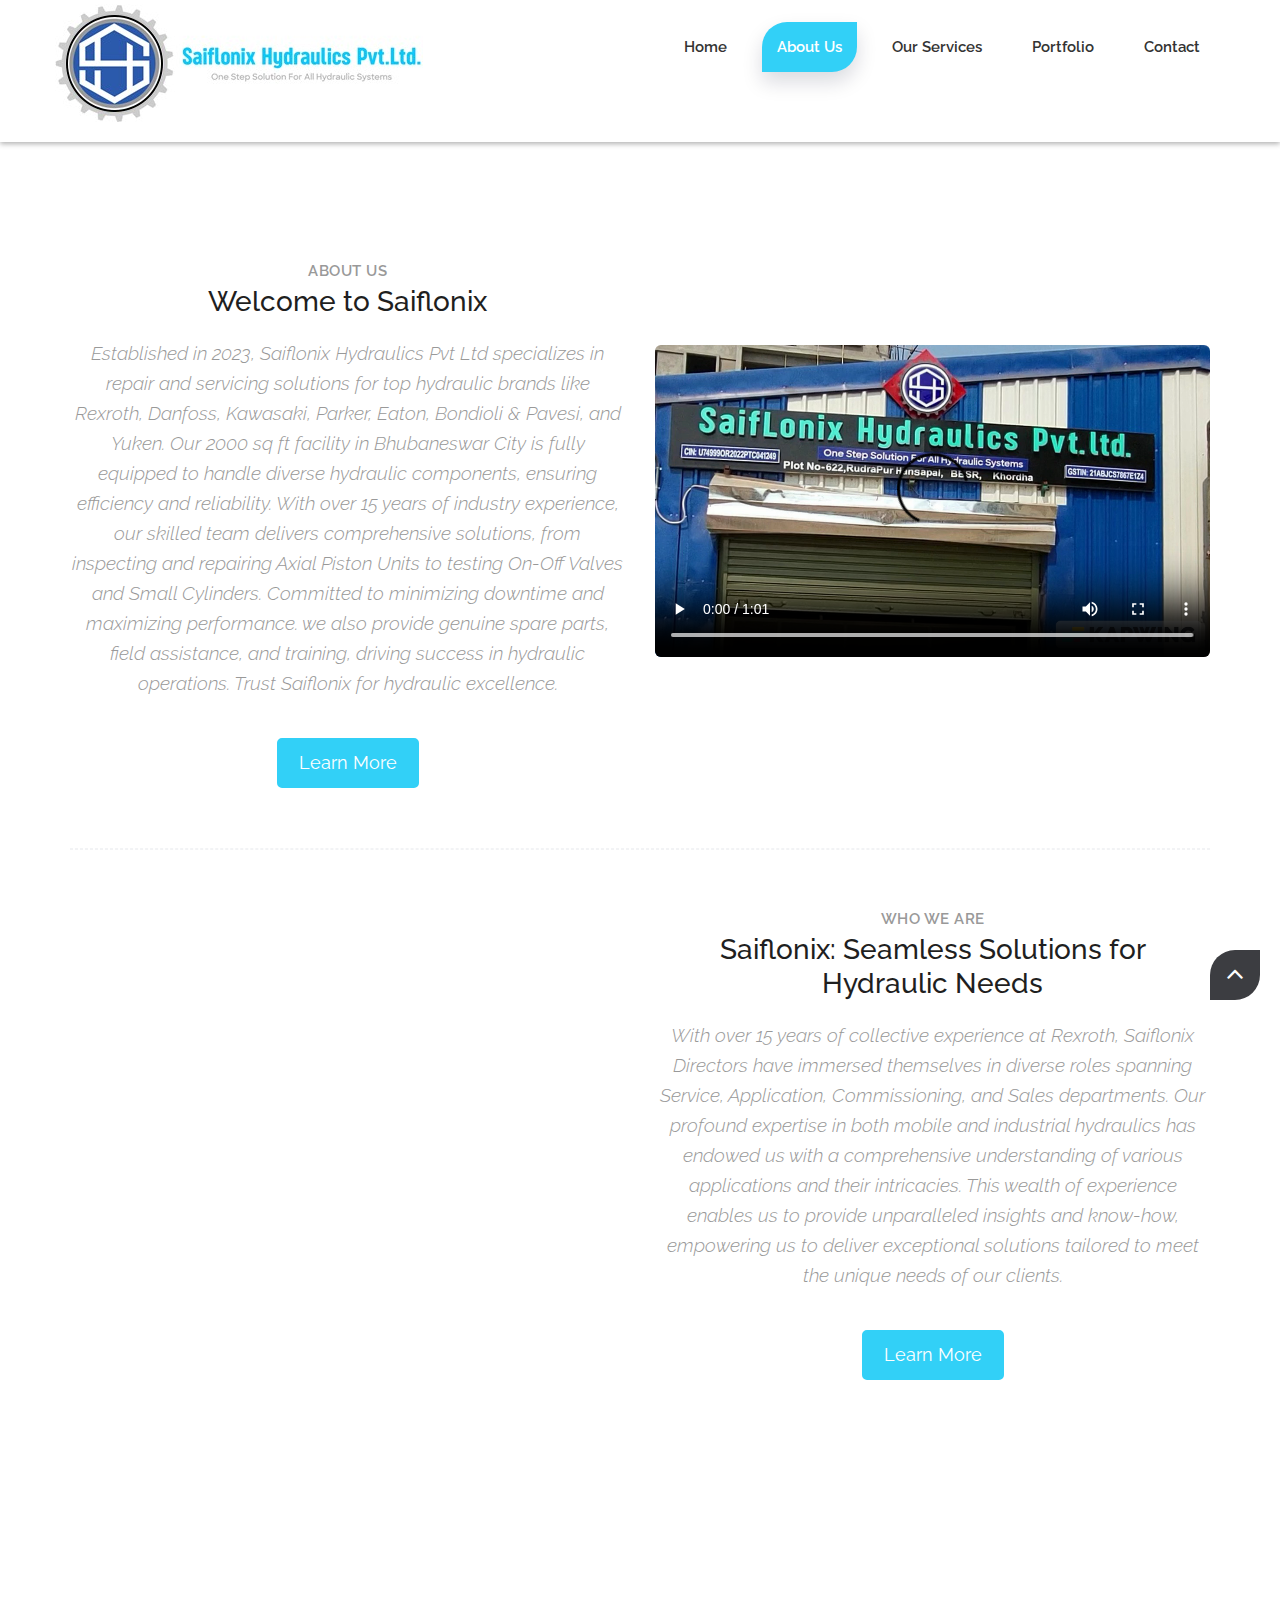
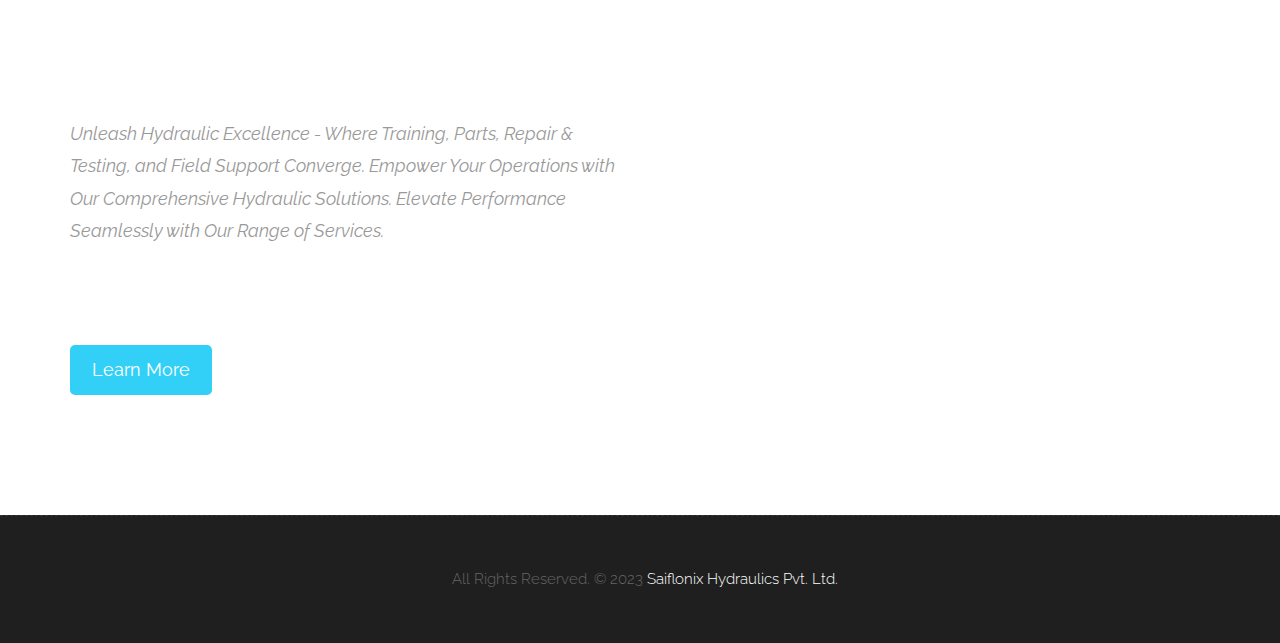
<file: about-us.html>
<!DOCTYPE html>
<html lang="en">

    <!-- Basic -->
    <meta charset="utf-8">
    <meta http-equiv="X-UA-Compatible" content="IE=edge">   
   
    <!-- Mobile Metas -->
    <meta name="viewport" content="width=device-width, minimum-scale=1.0, maximum-scale=1.0, user-scalable=no">
 
     <!-- Site Metas -->
     <title>Saiflonix</title>  
    <meta name="keywords" content="">
    <meta name="description" content="">
    <meta name="author" content="">

    <!-- Site Icons -->
    <link rel="shortcut icon" href="./images/logos/saiflonixTitle.jpg" type="image/x-icon" />

    <!-- Bootstrap CSS -->
    <link rel="stylesheet" href="css/bootstrap.min.css">
    <!-- Site CSS -->
    <link rel="stylesheet" href="style.css">
    <!-- Responsive CSS -->
    <link rel="stylesheet" href="css/responsive.css">
    <!-- Custom CSS -->
    <link rel="stylesheet" href="css/custom.css">

    <!-- Modernizer for Portfolio -->
    <script src="js/modernizer.js"></script>


</head>
<body>

    <!-- LOADER -->
    <div id="preloader">
        <div class="loader">
			<div class="loader__bar"></div>
			<div class="loader__bar"></div>
			<div class="loader__bar"></div>
			<div class="loader__bar"></div>
			<div class="loader__bar"></div>
			<div class="loader__ball"></div>
		</div>
    </div><!-- end loader -->
    <!-- END LOADER -->
    
	<div class="top-bar">
		<div class="container-fluid">
			
		</div>
	</div>
    <header class="header header_style_01">
        <nav class="megamenu navbar navbar-default">
            <div class="container-fluid">
                <div class="navbar-header">
                    <button type="button" class="navbar-toggle collapsed" data-toggle="collapse" data-target="#navbar" aria-expanded="false" aria-controls="navbar">
                        <span class="sr-only">Toggle navigation</span>
                        <span class="icon-bar"></span>
                        <span class="icon-bar"></span>
                        <span class="icon-bar"></span>
                    </button>
                    <a class="navbar-brand" href="index.html"><img src="images/logos/logo.png" alt="image" style="margin-top: -5%;"></a>
                </div>
                <div id="navbar" class="navbar-collapse collapse">
                    <ul class="nav navbar-nav navbar-right">
                        <li><a href="index.html">Home</a></li>
                        <li><a class="active" href="about-us.html">About us</a></li>
                        <li><a href="services.html">Our Services</a></li>
                        <li><a href="portfolio.html">Portfolio</a></li>
						<li><a href="contact.html">Contact</a></li>
                    </ul>
                </div>
            </div>
        </nav>
    </header>

   	<!-- <div class="banner-area banner-bg-AboutUs">
		<div class="container">
			<div class="row">
				<div class="col-md-12">
					<div class="banner">
						
					</div>
				</div>
			</div>
		</div>
	</div> -->

    <div id="about" class="section wb">
        <div class="container">
            <div class="row">
                <div class="col-md-6">
                    <div class="message-box">
                        <h4>About Us</h4>
                        <h2>Welcome to Saiflonix</h2>
                        <p class="lead">Established in 2023, Saiflonix Hydraulics Pvt Ltd specializes in repair and servicing solutions for top hydraulic brands like Rexroth, Danfoss, Kawasaki, Parker, Eaton, Bondioli & Pavesi, and Yuken. Our 2000 sq ft facility in Bhubaneswar City is fully equipped to handle diverse hydraulic components, ensuring efficiency and reliability. With over 15 years of industry experience, our skilled team delivers comprehensive solutions, from inspecting and repairing Axial Piston Units to testing On-Off Valves and Small Cylinders. Committed to minimizing downtime and maximizing performance. we also provide genuine spare parts, field assistance, and training, driving success in hydraulic operations. Trust Saiflonix for hydraulic excellence.</p>

                        <a href="uploads/Saiflonix Flyer .pdf" class="btn btn-light btn-radius btn-brd grd1" download="Saiflonix.pdf">Learn More</a>

                    </div><!-- end messagebox -->
                </div><!-- end col -->

                <div class="col-md-6" >
                    <div class="post-media wow fadeIn" style="margin-top:15%;">
                                               
                        <video id="video_AboutUs" class="img-responsive img-rounded" controls preload="metadata" display="none">
                            <source src="uploads/aboutUs.mp4" type="video/mp4" class="playbutton" >
                          Your browser does not support the video tag.
                        </video>
                    </div><!-- end media -->
                </div><!-- end col -->
            </div><!-- end row -->

            <hr class="hr1"> 

            <div class="row">
                <div class="col-md-6">
                    <div class="wrapper">
                        <input type="radio" name="slide" id="one" checked>
                        <input type="radio" name="slide" id="two">
                        <input type="radio" name="slide" id="three">
                        <input type="radio" name="slide" id="four">
                        <input type="radio" name="slide" id="five">
                        <div class="img img-1">
                            <img src="uploads/Directors/1.png" alt="">
                            <div class="cardService-details">
                                <h3>Pankaj Kumar Singh</h3>
                                <p>Director After Market Service & Sales For Industrial Hydraulics.</p>
                            </div>
                        </div>
                        <div class="img img-2">
                            <img src="uploads/Directors/2.png" alt="">
                            <div class="cardService-details">
                                <h3>Subhasis Mishra</h3>
                                <p>Director After Market Service, Engineering & Sales.</p>
                            </div>
                        </div>
                        <div class="img img-3">
                            <img src="uploads/Directors/3.png" alt="">
                            <div class="cardService-details">
                                <h3>Amulya Kumar Mohanty</h3>
                                <p>Director Service Centre & Field Service Operations.</p>
                            </div>
                        </div>
                        <div class="sliders">
                            <label for="one" class="one"></label>
                            <label for="two" class="two"></label>
                            <label for="three" class="three"></label>
                        </div>
                    </div>
                </div>
                <div class="col-md-6">
                    <div class="message-box">
                        <h4>Who We are</h4>
                        <h2>Saiflonix: Seamless Solutions for Hydraulic Needs</h2>
                        <p class="lead">With over 15 years of collective experience at Rexroth, Saiflonix Directors have immersed themselves in diverse roles spanning Service, Application, Commissioning, and Sales departments. Our profound expertise in both mobile and industrial hydraulics has endowed us with a comprehensive understanding of various applications and their intricacies. This wealth of experience enables us to provide unparalleled insights and know-how, empowering us to deliver exceptional solutions tailored to meet the unique needs of our clients.</p>
                        <a href="uploads/Saiflonix Flyer .pdf" class="btn btn-light btn-radius btn-brd grd1" download="Saiflonix.pdf">Learn More</a>
                    </div>
                </div>
            </div>
            
        </div><!-- end container -->
    </div><!-- end section -->

    <div class="parallax section noover" data-stellar-background-ratio="0.7" style="background-image:url('uploads/parallax_05.png');">
        <div class="container">
            <div class="row text-center">
                <div class="col-md-6">
                    <div class="customwidget text-left">
                        <h1>Saiflonix</h1>
                        <p>Unleash Hydraulic Excellence - Where Training, Parts, Repair & Testing, and Field Support Converge. Empower Your Operations with Our Comprehensive Hydraulic Solutions. Elevate Performance Seamlessly with Our Range of Services.</p>
                        <ul class="list-inline">
                            <li><i class="fa fa-check"></i> Training</li>
                            <li><i class="fa fa-check"></i> Spares</li>
                            <li><i class="fa fa-check"></i> Repair & Testing</li>
                            <li><i class="fa fa-check"></i> Field Support</li>
                        </ul><!-- end list -->
                        <a href="uploads/Saiflonix Flyer .pdf" data-scroll class="btn btn-light btn-radius btn-brd" download="Saiflonix.pdf">Learn More</a>
                    </div>
                </div><!-- end col -->
				<div class="col-md-6">
                    <div class="text-center image-center hidden-sm hidden-xs">
                        <img src="uploads/device_03.png" alt="" class="img-responsive wow fadeInUp">
                    </div>
                </div>
            </div><!-- end row -->
        </div><!-- end container -->
    </div><!-- end section -->

   

    <div class="copyrights">
        <div class="container">
            <div class="footer-distributed">
                <div class="footer-left">                   
                    <p class="footer-company-name">All Rights Reserved. &copy; 2023 <a href="#">Saiflonix Hydraulics Pvt. Ltd.</a> </p>
                </div>

                
            </div>
        </div><!-- end container -->
    </div><!-- end copyrights -->

    <a href="#" id="scroll-to-top" class="dmtop global-radius"><i class="fa fa-angle-up"></i></a>

    <!-- ALL JS FILES -->
    <script src="js/all.js"></script>
    <!-- ALL PLUGINS -->
    <script src="js/custom.js"></script>
    <script src="js/portfolio.js"></script>
    <script src="js/hoverdir.js"></script>    

</body>
</html>
</file>
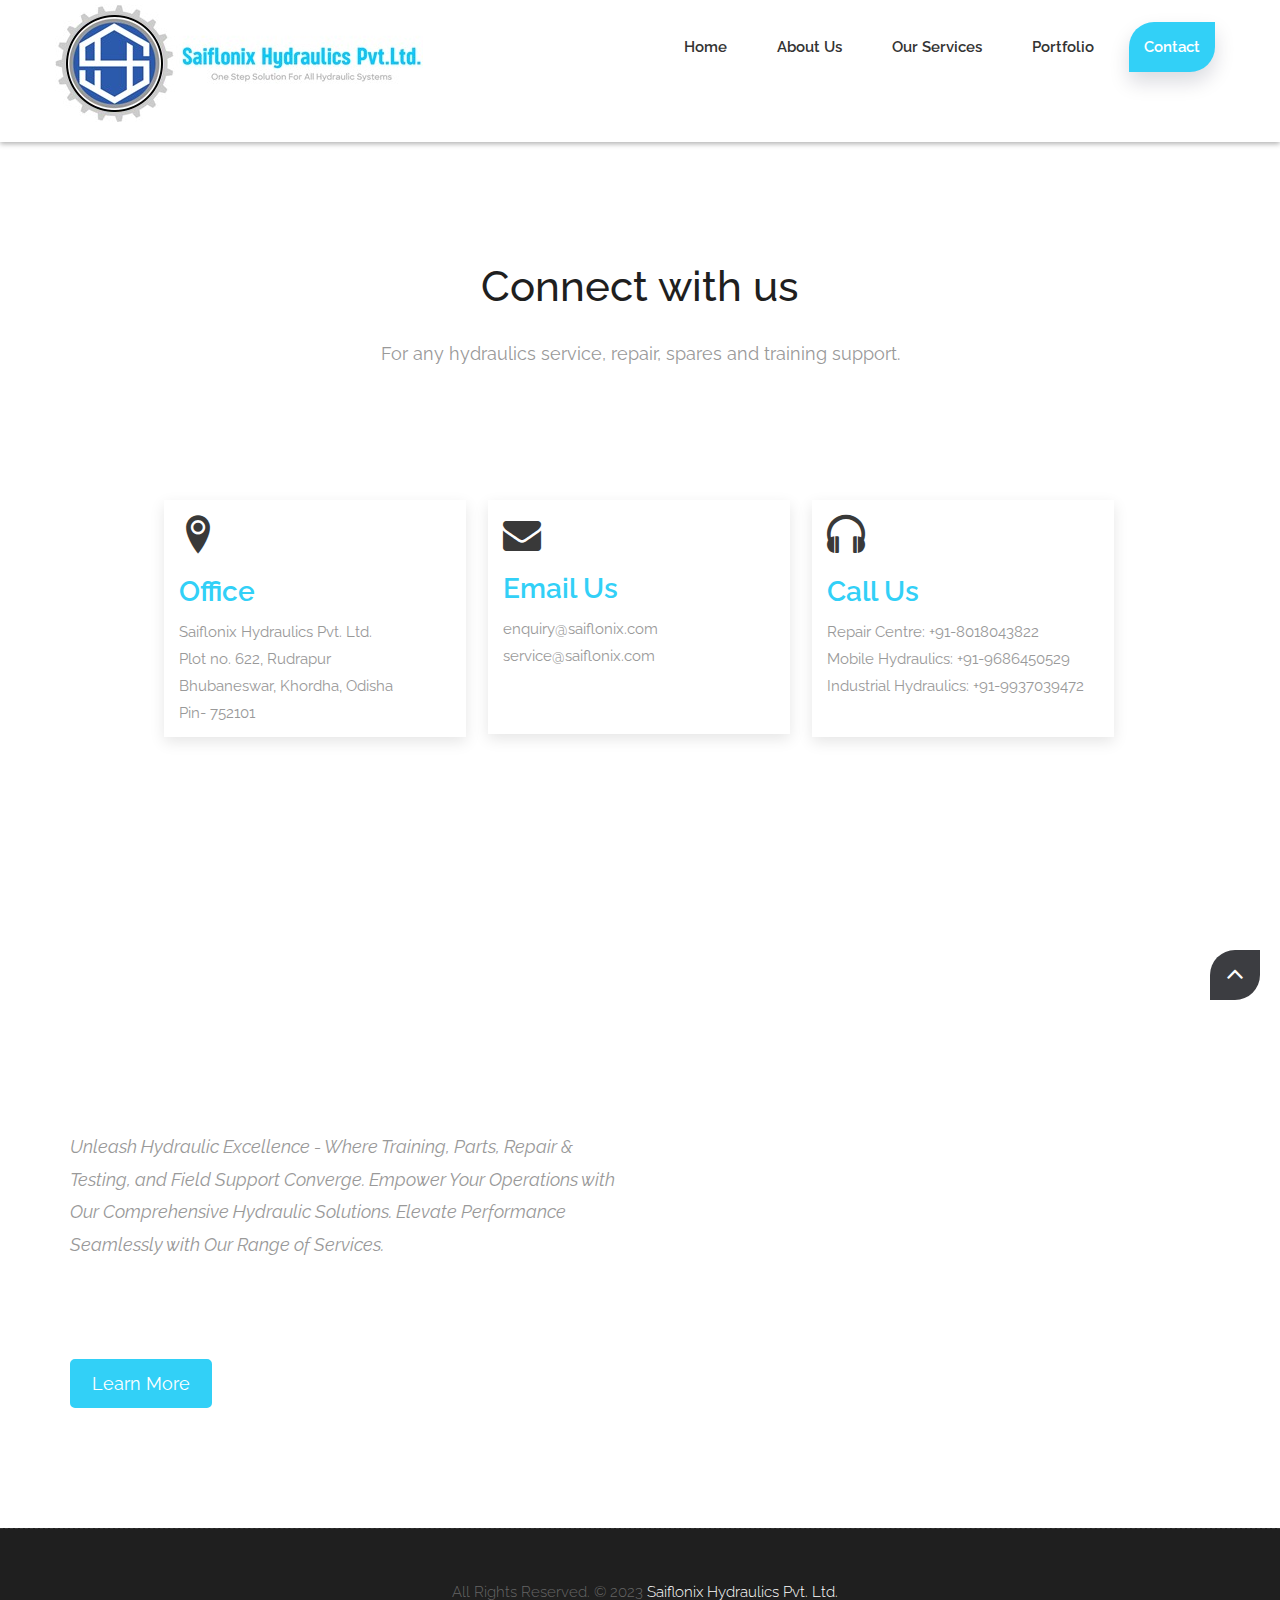
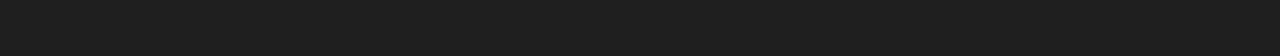
<file: contact.html>
<!DOCTYPE html>
<html lang="en">

    <!-- Basic -->
    <meta charset="utf-8">
    <meta http-equiv="X-UA-Compatible" content="IE=edge">   
   
    <!-- Mobile Metas -->
    <meta name="viewport" content="width=device-width, minimum-scale=1.0, maximum-scale=1.0, user-scalable=no">
 
     <!-- Site Metas -->
    <title>Saiflonix</title>   
    <meta name="keywords" content="">
    <meta name="description" content="">
    <meta name="author" content="">

    <!-- Site Icons -->
    <link rel="shortcut icon" href="./images/logos/saiflonixTitle.jpg" type="image/x-icon" />
    <!-- Bootstrap CSS -->
    <link rel="stylesheet" href="css/bootstrap.min.css">
    <!-- Site CSS -->
    <link rel="stylesheet" href="style.css">  
    <!-- Responsive CSS -->
    <link rel="stylesheet" href="css/responsive.css">
    <!-- Custom CSS -->
    <link rel="stylesheet" href="css/custom.css">

    <!-- Modernizer for Portfolio -->
    <script src="js/modernizer.js"></script>

</head>
<body>

    <!-- LOADER -->
    <div id="preloader">
        <div class="loader">
			<div class="loader__bar"></div>
			<div class="loader__bar"></div>
			<div class="loader__bar"></div>
			<div class="loader__bar"></div>
			<div class="loader__bar"></div>
			<div class="loader__ball"></div>
		</div>
    </div><!-- end loader -->
    <!-- END LOADER -->
    
	<div class="top-bar">
		<div class="container-fluid">
			
		</div>
	</div>
    <header class="header header_style_01">
        <nav class="megamenu navbar navbar-default">
            <div class="container-fluid">
                <div class="navbar-header">
                    <button type="button" class="navbar-toggle collapsed" data-toggle="collapse" data-target="#navbar" aria-expanded="false" aria-controls="navbar">
                        <span class="sr-only">Toggle navigation</span>
                        <span class="icon-bar"></span>
                        <span class="icon-bar"></span>
                        <span class="icon-bar"></span>
                    </button>
                    <a class="navbar-brand" href="index.html"><img src="images/logos/logo.png" alt="image" style="margin-top: -5%;"></a>
                </div>
                <div id="navbar" class="navbar-collapse collapse">
                    <ul class="nav navbar-nav navbar-right">
                        <li><a href="index.html">Home</a></li>
                        <li><a href="about-us.html">About us</a></li>
                        <li><a href="services.html">Our Services</a></li>
                        <li><a href="portfolio.html">Portfolio</a></li>
                        

						<li><a class="active" href="contact.html">Contact</a></li>
                    </ul>
                </div>
            </div>
        </nav>
    </header>

   	<!-- <div class="banner-area banner-bg-ContactUs ">
		<div class="container">
			<div class="row">
				<div class="col-md-12">
					<div class="banner">
						
					</div>
				</div>
			</div>
		</div>
	</div> -->

    <div id="contact" class="section wb">
        <div class="container">
            <div class="section-title text-center">
                <h3>Connect with us</h3>
                <p class="lead">
                    For any hydraulics service, repair, spares and training support.
                </p>
            </div><!-- end title -->

			
			<div class="row">
				<div class="col-md-offset-1 col-sm-10 col-md-10 col-sm-offset-1 pd-add">
					<div class="address-item">
						<div class="address-icon">
							<i class="icon icon-location2"></i>
						</div>
						<h3>Office</h3>
						<p>Saiflonix Hydraulics Pvt. Ltd.
							<br> Plot no. 622, Rudrapur
                            <br>Bhubaneswar, Khordha, Odisha
                            <br> Pin- 752101
                        </p>
					</div>
					<div class="address-item">
						<div class="address-icon">
							<i class="fa fa-envelope" aria-hidden="true"></i>
						</div>
						<h3>Email Us</h3>
						<p>enquiry@saiflonix.com
							<br>service@saiflonix.com
                            <br>
                            <br>
                            <br>

                        </p>
					</div>
					<div class="address-item">
						<div class="address-icon">
							<i class="icon icon-headphones"></i>
						</div>
						<h3>Call Us</h3>
						<p>Repair Centre: +91-8018043822
							<br>Mobile Hydraulics: +91-9686450529
                            <br>Industrial Hydraulics: +91-9937039472
                            <br>
                            <br>
                        </p>
                       
					</div>
				</div>
			</div><!-- end row -->
			
        </div><!-- end container -->
        <!-- WhatsApp Chat Button -->
    <script src="https://static.elfsight.com/platform/platform.js" async></script>
    <div class="elfsight-app-e0255815-181b-4a34-be12-96c6f2a48c07 whatsappChatBot" data-elfsight-app-lazy></div>

    </div><!-- end section -->


    
  

    <div class="parallax section noover" data-stellar-background-ratio="0.7" style="background-image:url('uploads/parallax_05.png');">
        <div class="container">
            <div class="row text-center">
                <div class="col-md-6">
                    <div class="customwidget text-left">
                        <h1>Saiflonix</h1>
                        <p>Unleash Hydraulic Excellence - Where Training, Parts, Repair & Testing, and Field Support Converge. Empower Your Operations with Our Comprehensive Hydraulic Solutions. Elevate Performance Seamlessly with Our Range of Services.</p>
                        <ul class="list-inline">
                            <li><i class="fa fa-check"></i> Training</li>
                            <li><i class="fa fa-check"></i> Spares</li>
                            <li><i class="fa fa-check"></i> Repair & Testing</li>
                            <li><i class="fa fa-check"></i> Field Support</li>
                        </ul><!-- end list -->
                        <a href="uploads/Saiflonix Flyer .pdf" data-scroll class="btn btn-light btn-radius btn-brd" download="Saiflonix.pdf">Learn More</a>
                    </div>
                </div><!-- end col -->
				<div class="col-md-6">
                    <div class="text-center image-center hidden-sm hidden-xs">
                        <img src="uploads/device_03.png" alt="" class="img-responsive wow fadeInUp">
                    </div>
                </div>
            </div><!-- end row -->
        </div><!-- end container -->
    </div><!-- end section -->


    <div class="copyrights">
        <div class="container">
            <div class="footer-distributed">
                <div class="footer-left">                   
                    <p class="footer-company-name">All Rights Reserved. &copy; 2023 <a href="#">Saiflonix Hydraulics Pvt. Ltd.</a> </p>
                </div>

                
            </div>
        </div><!-- end container -->
    </div><!-- end copyrights -->

    <a href="#" id="scroll-to-top" class="dmtop global-radius"><i class="fa fa-angle-up"></i></a>

    <!-- ALL JS FILES -->
    <script src="js/all.js"></script>
    <!-- ALL PLUGINS -->
    <script src="js/custom.js"></script>
    <script src="js/portfolio.js"></script>
    <script src="js/hoverdir.js"></script>    

</body>
</html>
</file>
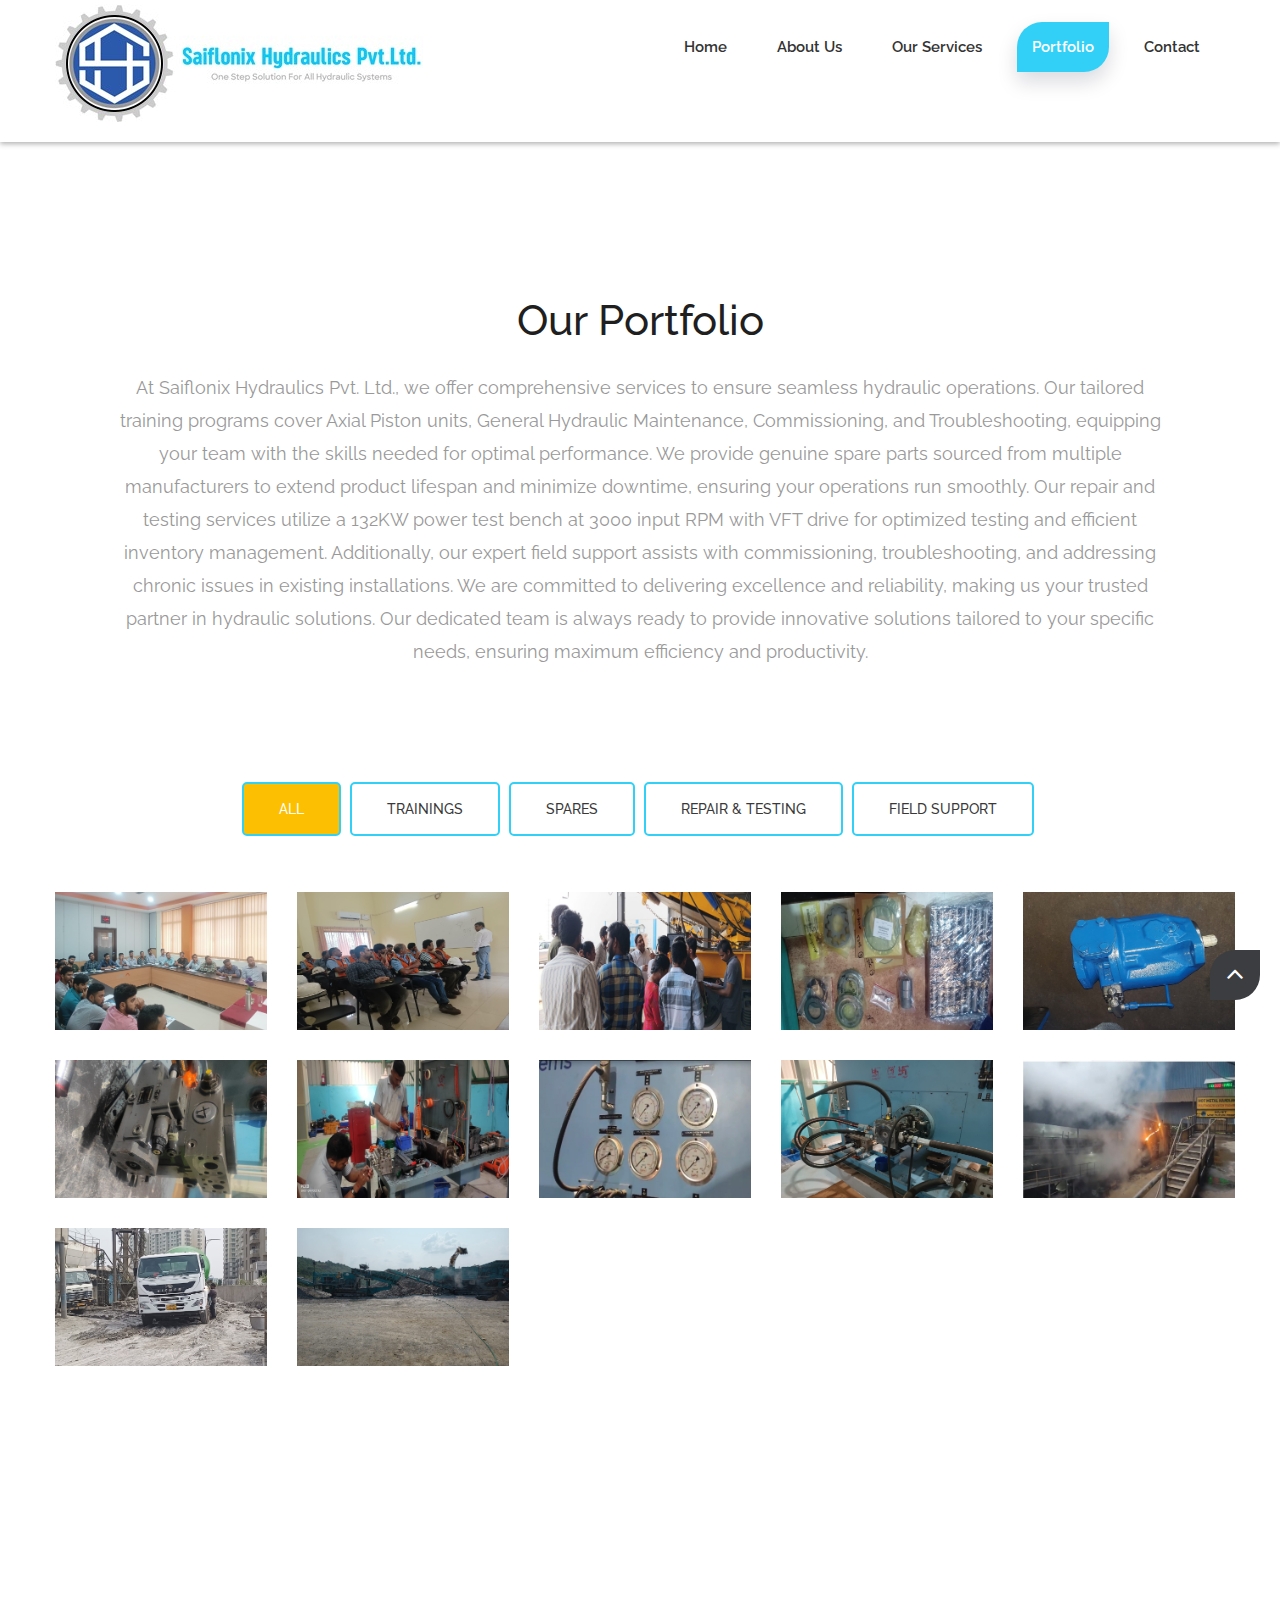
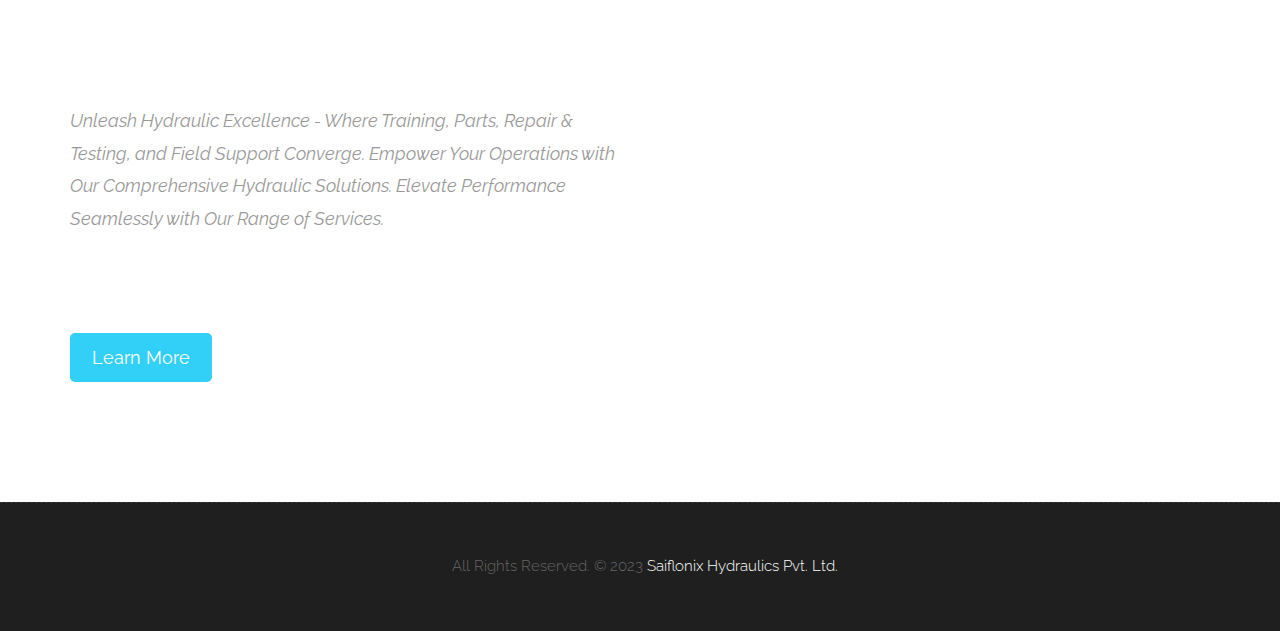
<file: portfolio.html>
<!DOCTYPE html>
<html lang="en">

    <!-- Basic -->
    <meta charset="utf-8">
    <meta http-equiv="X-UA-Compatible" content="IE=edge">   
   
    <!-- Mobile Metas -->
    <meta name="viewport" content="width=device-width, minimum-scale=1.0, maximum-scale=1.0, user-scalable=no">
 
     <!-- Site Metas -->
    <title>Saiflonix</title>  
    <meta name="keywords" content="">
    <meta name="description" content="">
    <meta name="author" content="">

    <!-- Site Icons -->
    <link rel="shortcut icon" href="./images/logos/saiflonixTitle.jpg" type="image/x-icon" />

    <!-- Bootstrap CSS -->
    <link rel="stylesheet" href="css/bootstrap.min.css">
    <!-- Site CSS -->
    <link rel="stylesheet" href="style.css">
    <!-- Responsive CSS -->
    <link rel="stylesheet" href="css/responsive.css">
    <!-- Custom CSS -->
    <link rel="stylesheet" href="css/custom.css">

    <!-- Modernizer for Portfolio -->
    <script src="js/modernizer.js"></script>

    <!--[if lt IE 9]>
      <script src="https://oss.maxcdn.com/libs/html5shiv/3.7.0/html5shiv.js"></script>
      <script src="https://oss.maxcdn.com/libs/respond.js/1.4.2/respond.min.js"></script>
    <![endif]-->

</head>
<body>

    <!-- LOADER -->
    <div id="preloader">
        <div class="loader">
			<div class="loader__bar"></div>
			<div class="loader__bar"></div>
			<div class="loader__bar"></div>
			<div class="loader__bar"></div>
			<div class="loader__bar"></div>
			<div class="loader__ball"></div>
		</div>
    </div><!-- end loader -->
    <!-- END LOADER -->
    
	<div class="top-bar">
		<div class="container-fluid">
			
		</div>
	</div>
    <header class="header header_style_01">
        <nav class="megamenu navbar navbar-default">
            <div class="container-fluid">
                <div class="navbar-header">
                    <button type="button" class="navbar-toggle collapsed" data-toggle="collapse" data-target="#navbar" aria-expanded="false" aria-controls="navbar">
                        <span class="sr-only">Toggle navigation</span>
                        <span class="icon-bar"></span>
                        <span class="icon-bar"></span>
                        <span class="icon-bar"></span>
                    </button>
                    <a class="navbar-brand" href="index.html"><img src="images/logos/logo.png" alt="image" style="margin-top: -5%;"></a>
                </div>
                <div id="navbar" class="navbar-collapse collapse">
                    <ul class="nav navbar-nav navbar-right">
                        <li><a href="index.html">Home</a></li>
                        <li><a href="about-us.html">About us</a></li>
                        <li><a href="services.html">Our Services</a></li>
                        <li><a class="active" href="portfolio.html">Portfolio</a></li>
                        
						<li><a href="contact.html">Contact</a></li>
                    </ul>
                </div>
            </div>
        </nav>
    </header>

   	<!-- <div class="banner-area banner-bg-Portfolio">
		<div class="container">
			<div class="row">
				<div class="col-md-12">
					<div class="banner">
						
					</div>
				</div>
			</div>
		</div>
	</div> -->

    <div id="portfolio" class="section wb">
        <div class="container">
            <div class="section-title text-center" style="padding: 3%;">
                <h3>Our Portfolio</h3>
                <p class="lead">At Saiflonix Hydraulics Pvt. Ltd., we offer comprehensive services to ensure seamless hydraulic operations. Our tailored training programs cover Axial Piston units, General Hydraulic Maintenance, Commissioning, and Troubleshooting, equipping your team with the skills needed for optimal performance. We provide genuine spare parts sourced from multiple manufacturers to extend product lifespan and minimize downtime, ensuring your operations run smoothly. Our repair and testing services utilize a 132KW power test bench at 3000 input RPM with VFT drive for optimized testing and efficient inventory management. Additionally, our expert field support assists with commissioning, troubleshooting, and addressing chronic issues in existing installations. We are committed to delivering excellence and reliability, making us your trusted partner in hydraulic solutions. Our dedicated team is always ready to provide innovative solutions tailored to your specific needs, ensuring maximum efficiency and productivity. </p>
            </div><!-- end title -->
        </div><!-- end container -->

        <div class="container-fluid">
            <div class="row">
                <div class="col-md-12">
                    <nav class="portfolio-filter text-center">
                        <ul>
                            <li><a class="btn btn-dark btn-radius btn-brd active" href="#" data-filter="*"><span class="oi hidden-xs" data-glyph="grid-three-up"></span> All</a></li>
                            <li><a class="btn btn-dark btn-radius btn-brd" data-toggle="tooltip" data-placement="top"  href="#" data-filter=".cat1">Trainings</a></li>
                            <li><a class="btn btn-dark btn-radius btn-brd" href="#" data-toggle="tooltip" data-placement="top" data-filter=".cat2">Spares</a></li>
                            <li><a class="btn btn-dark btn-radius btn-brd" href="#" data-toggle="tooltip" data-placement="top"  data-filter=".cat3">Repair & Testing</a></li>
                            <li><a class="btn btn-dark btn-radius btn-brd" href="#" data-toggle="tooltip" data-placement="top" data-filter=".cat4">Field Support</a></li>
                        </ul>
                    </nav>
                </div>
            </div>

            <hr class="invis">

            <div id="da-thumbs" class="da-thumbs portfolio">
                <div class="post-media pitem item-w1 item-h1 cat1">
                    <a href="uploads/Portfolio/Training/Training1.jpg" data-rel="prettyPhoto[gal]">
                        <img src="uploads/Portfolio/Training/Training1.jpg" alt="" class="img-responsive">
                        <div>
                            <h3>Knowledge Sharing Session on Hydraulics systems</small></h3>
                            <i class="flaticon-unlink"></i>
                        </div>
                    </a>
                </div>
                <div class="post-media pitem item-w1 item-h1 cat1">
                    <a href="uploads/Portfolio/Training/Training2.jpg" data-rel="prettyPhoto[gal]">
                        <img src="uploads/Portfolio/Training/Training2.jpg" alt="" class="img-responsive">
                        <div>
                            <h3>Train The Trainers </h3>
                            <i class="flaticon-unlink"></i>
                        </div>
                    </a>
                </div>
                <div class="post-media pitem item-w1 item-h1 cat1">
                    <a href="uploads/Portfolio/Training/Training3.jpg" data-rel="prettyPhoto[gal]">
                        <img src="uploads/Portfolio/Training/Training3.jpg" alt="" class="img-responsive">
                        <div>
                            <h3>Practical Training Program </h3>
                            <i class="flaticon-unlink"></i>
                        </div>
                    </a>
                </div>
               
                <div class="post-media pitem item-w1 item-h1 cat2">
                    <a href="uploads/Portfolio/Spares/Spares1.jpg" data-rel="prettyPhoto[gal]">
                        <img src="uploads/Portfolio/Spares/Spares1.jpg" alt="" class="img-responsive">
                        <div>
                            <h3>Genuine Spare Parts</h3>
                            <i class="flaticon-unlink"></i>
                        </div>
                    </a>
                </div>
                <div class="post-media pitem item-w1 item-h1 cat2">
                    <a href="uploads/Portfolio/Spares/Spares2.jpg" data-rel="prettyPhoto[gal]">
                        <img src="uploads/Portfolio/Spares/Spares2.jpg" alt="" class="img-responsive">
                        <div>
                            <h3>Product For After Market Support</h3>
                            <i class="flaticon-unlink"></i>
                        </div>
                    </a>
                </div>
                <div class="post-media pitem item-w1 item-h1 cat2">
                    <a href="uploads/Portfolio/Spares/Spares3.jpg" data-rel="prettyPhoto[gal]">
                        <img src="uploads/Portfolio/Spares/Spares3.jpg" alt="" class="img-responsive">
                        <div>
                            <h3>Product After Repairing</h3>
                            <i class="flaticon-unlink"></i>
                        </div>
                    </a>
                </div>
                
                <div class="post-media pitem item-w1 item-h1 cat3">
                    <a href="uploads/Portfolio/Repair & Testing/Repair & Testing1.jpg" data-rel="prettyPhoto[gal]">
                        <img src="uploads/Portfolio/Repair & Testing/Repair & Testing1.jpg" alt="" class="img-responsive">
                        <div>
                            <h3>Reparing Activities At Service Center</h3>
                            <i class="flaticon-unlink"></i>
                        </div>
                    </a>
                </div>
                <div class="post-media pitem item-w1 item-h1 cat3">
                    <a href="uploads/Portfolio/Repair & Testing/Repair & Testing2.jpg" data-rel="prettyPhoto[gal]">
                        <img src="uploads/Portfolio/Repair & Testing/Repair & Testing2.jpg" alt="" class="img-responsive">
                        <div>
                            <h3>Performance Testing</h3>
                            <i class="flaticon-unlink"></i>
                        </div>
                    </a>
                </div>
                <div class="post-media pitem item-w1 item-h1 cat3">
                    <a href="uploads/Portfolio/Repair & Testing/Repair & Testing3.jpg" data-rel="prettyPhoto[gal]">
                        <img src="uploads/Portfolio/Repair & Testing/Repair & Testing3.jpg" alt="" class="img-responsive">
                        <div>
                            <h3>Pump Testing</h3>
                            <i class="flaticon-unlink"></i>
                        </div>
                    </a>
                </div>
                

                <div class="post-media pitem item-w1 item-h1 cat4">
                    <a href="uploads/Portfolio/Field Support/FieldSupport1.jpg" data-rel="prettyPhoto[gal]">
                        <img src="uploads/Portfolio/Field Support/FieldSupport1.jpg" alt="" class="img-responsive">
                        <div>
                            <h3>Service Support At Steel Plant</h3>
                            <i class="flaticon-unlink"></i>
                        </div>
                    </a>
                </div>
                <div class="post-media pitem item-w1 item-h1 cat4">
                    <a href="uploads/Portfolio/Field Support/FieldSupport2.jpg" data-rel="prettyPhoto[gal]">
                        <img src="uploads/Portfolio/Field Support/FieldSupport2.jpg" alt="" class="img-responsive">
                        <div>
                            <h3>Service Support For Mobile Machine</h3>
                            <i class="flaticon-unlink"></i>
                        </div>
                    </a>
                </div>
                <div class="post-media pitem item-w1 item-h1 cat4">
                    <a href="uploads/Portfolio/Field Support/FieldSupport3.jpg" data-rel="prettyPhoto[gal]">
                        <img src="uploads/Portfolio/Field Support/FieldSupport3.jpg" alt="" class="img-responsive">
                        <div>
                            <h3>Service Support At Crushing Plant</h3>
                            <i class="flaticon-unlink"></i>
                        </div>
                    </a>
                </div>
                
            </div><!-- end portfolio -->
        </div><!-- end container -->
    </div><!-- end section -->
	

    <div class="parallax section noover" data-stellar-background-ratio="0.7" style="background-image:url('uploads/parallax_05.png');">
        <div class="container">
            <div class="row text-center">
                <div class="col-md-6">
                    <div class="customwidget text-left">
                        <h1>Saiflonix</h1>
                        <p>Unleash Hydraulic Excellence - Where Training, Parts, Repair & Testing, and Field Support Converge. Empower Your Operations with Our Comprehensive Hydraulic Solutions. Elevate Performance Seamlessly with Our Range of Services.</p>
                        <ul class="list-inline">
                            <li><i class="fa fa-check"></i> Training</li>
                            <li><i class="fa fa-check"></i> Spares</li>
                            <li><i class="fa fa-check"></i> Repair & Testing</li>
                            <li><i class="fa fa-check"></i> Field Support</li>
                        </ul><!-- end list -->
                        <a href="uploads/Saiflonix Flyer .pdf" data-scroll class="btn btn-light btn-radius btn-brd" download="Saiflonix.pdf">Learn More</a>
                    </div>
                </div><!-- end col -->
				<div class="col-md-6">
                    <div class="text-center image-center hidden-sm hidden-xs">
                        <img src="uploads/device_03.png" alt="" class="img-responsive wow fadeInUp">
                    </div>
                </div>
            </div><!-- end row -->
        </div><!-- end container -->
    </div><!-- end section -->
	
    <div class="copyrights">
        <div class="container">
            <div class="footer-distributed">
                <div class="footer-left">                   
                    <p class="footer-company-name">All Rights Reserved. &copy; 2023 <a href="#">Saiflonix Hydraulics Pvt. Ltd.</a> </p>
                </div>

                
            </div>
        </div><!-- end container -->
    </div><!-- end copyrights -->
   

    

    <a href="#" id="scroll-to-top" class="dmtop global-radius"><i class="fa fa-angle-up"></i></a>

    <!-- ALL JS FILES -->
    <script src="js/all.js"></script>
    <!-- ALL PLUGINS -->
    <script src="js/custom.js"></script>
    <script src="js/portfolio.js"></script>
    <script src="js/hoverdir.js"></script>    

</body>
</html>
</file>
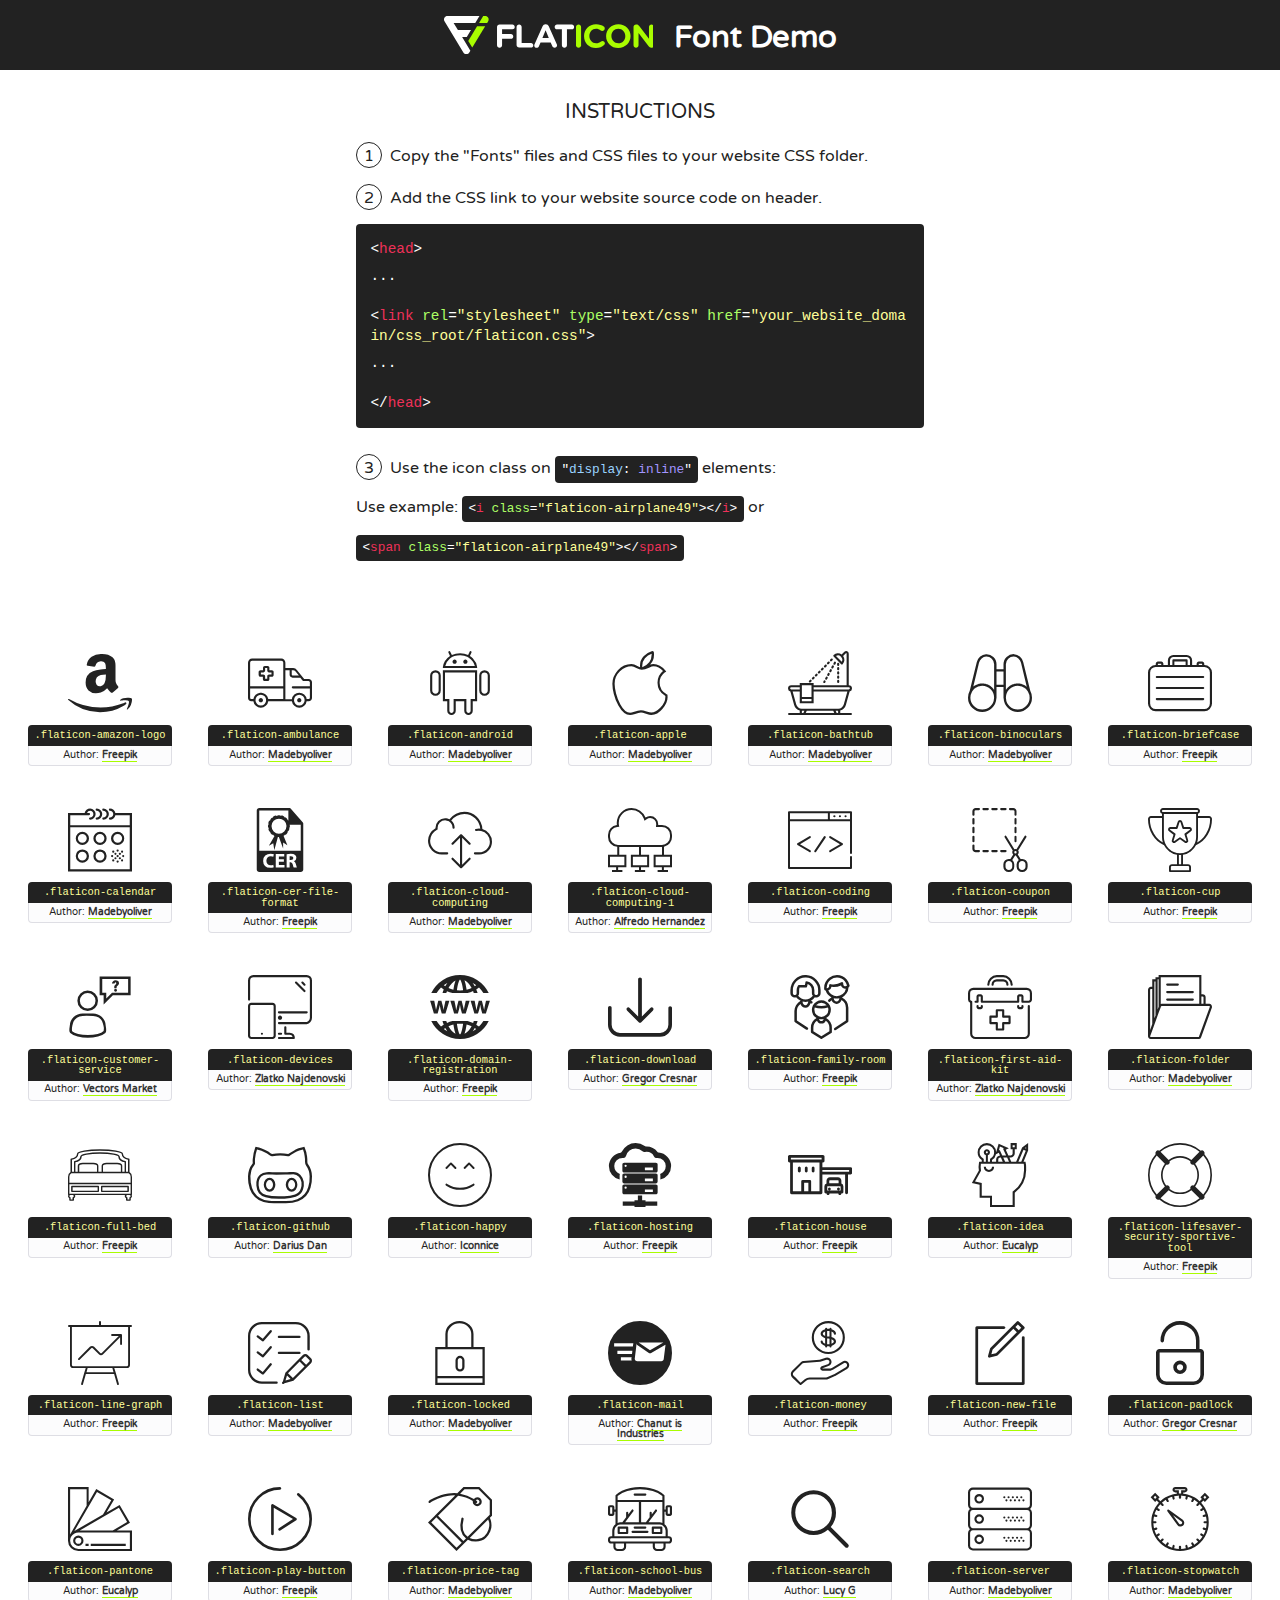
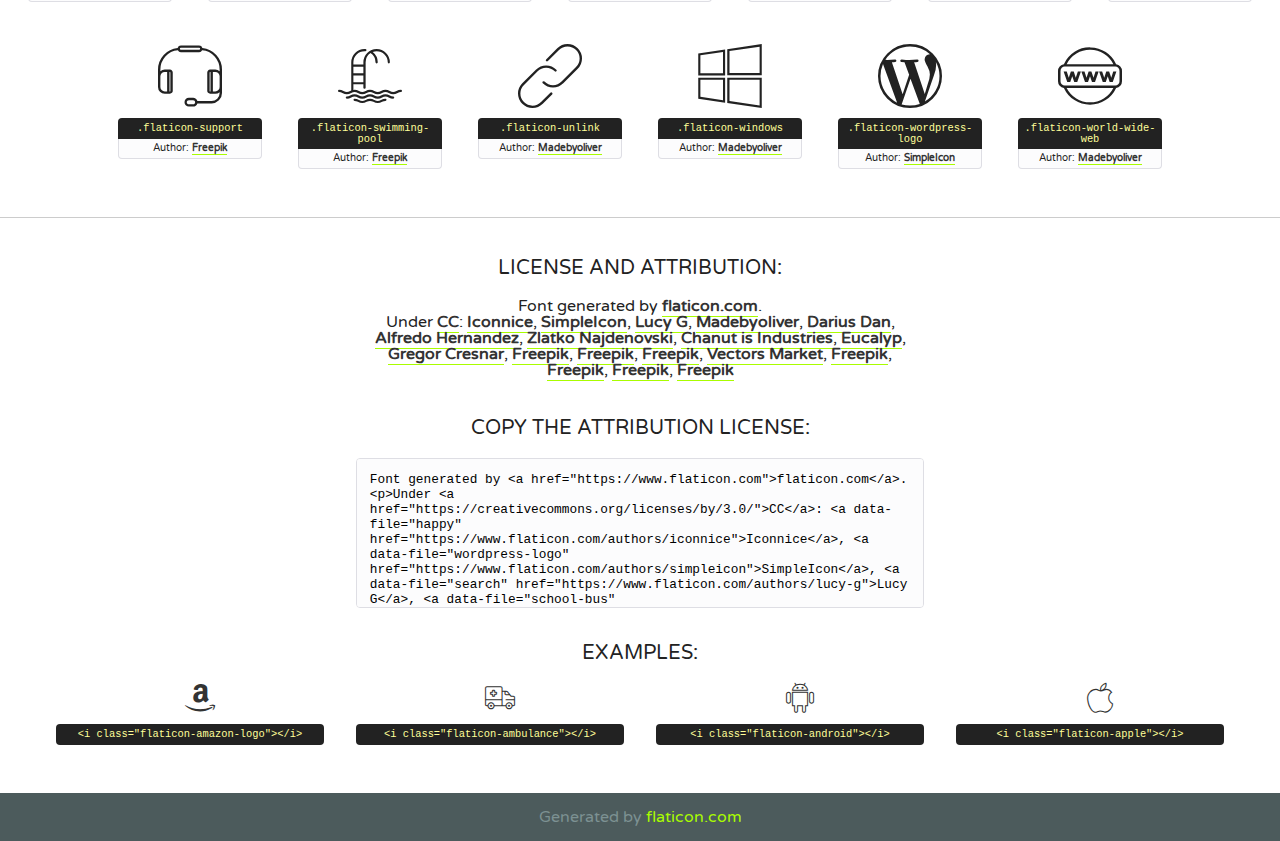
<file: fonts/flaticon.html>
<!DOCTYPE html>
<!--
  Flaticon icon font: Flaticon
  Creation date: 26/09/2016 00:56
-->
<html>
<!DOCTYPE html>
<html>

<head>
    <title>Flaticon WebFont</title>
    <link href="https://fonts.googleapis.com/css?family=Varela+Round" rel="stylesheet" type="text/css" />
    <link rel="stylesheet" type="text/css" href="flaticon.css">
    <meta charset="UTF-8">
    <style>
    html, body, div, span, applet, object, iframe,
    h1, h2, h3, h4, h5, h6, p, blockquote, pre,
    a, abbr, acronym, address, big, cite, code,
    del, dfn, em, img, ins, kbd, q, s, samp,
    small, strike, strong, sub, sup, tt, var,
    b, u, i, center,
    dl, dt, dd, ol, ul, li,
    fieldset, form, label, legend,
    table, caption, tbody, tfoot, thead, tr, th, td,
    article, aside, canvas, details, embed, 
    figure, figcaption, footer, header, hgroup, 
    menu, nav, output, ruby, section, summary,
    time, mark, audio, video {
        margin: 0;
        padding: 0;
        border: 0;
        font-size: 100%;
        font: inherit;
        vertical-align: baseline;
    }
    /* HTML5 display-role reset for older browsers */
    article, aside, details, figcaption, figure, 
    footer, header, hgroup, menu, nav, section {
        display: block;
    }
    body {
        line-height: 1;
    }
    ol, ul {
        list-style: none;
    }
    blockquote, q {
        quotes: none;
    }
    blockquote:before, blockquote:after,
    q:before, q:after {
        content: '';
        content: none;
    }
    table {
        border-collapse: collapse;
        border-spacing: 0;
    }
    body {
        font-family: 'Varela Round', Helvetica, Arial, sans-serif;
        font-size: 16px;
        color: #222;
    }
    a {
        color: #333;
        border-bottom: 1px solid #a9fd00;
        font-weight: bold;
        text-decoration: none;
    }
    * {
        -moz-box-sizing: border-box;
        -webkit-box-sizing: border-box;
        box-sizing: border-box;
        margin: 0;
        padding: 0;
    }
    [class^="flaticon-"]:before, [class*=" flaticon-"]:before, [class^="flaticon-"]:after, [class*=" flaticon-"]:after {
        font-family: Flaticon;
        font-size: 30px;
        font-style: normal;
        margin-left: 20px;
        color: #333;
    }
    .wrapper {
        max-width: 600px;
        margin: auto;
        padding: 0 1em;
    }
    .title {
        font-size: 1.25em;
        text-align: center;
        margin-bottom: 1em;
        text-transform: uppercase;
    }
    header {
        text-align: center;
        background-color: #222;
        color: #fff;
        padding: 1em;
    }
    header .logo {
        width: 210px;
        height: 38px;
        display: inline-block;
        vertical-align: middle;
        margin-right: 1em;
        border: none;
    }
    header strong {
        font-size: 1.95em;
        font-weight: bold;
        vertical-align: middle;
        margin-top: 5px;
        display: inline-block;
    }
    .demo {
        margin: 2em auto;
        line-height: 1.25em;
    }
    .demo ul li {
        margin-bottom: 1em;
    }
    .demo ul li .num {
        color: #222;
        border-radius: 20px;
        display: inline-block;
        width: 26px;
        padding: 3px;
        height: 26px;
        text-align: center;
        margin-right: 0.5em;
        border: 1px solid #222;
    }
    .demo ul li code {
        background-color: #222;
        border-radius: 4px;
        padding: 0.25em 0.5em;
        display: inline-block;
        color: #fff;
        font-family: Consolas,Monaco,Lucida Console,Liberation Mono,DejaVu Sans Mono,Bitstream Vera Sans Mono,Courier New, monospace;
        font-weight: lighter;
        margin-top: 1em;
        font-size: 0.8em;
        word-break: break-all;
    }
    .demo ul li code.big {
        padding: 1em;
        font-size: 0.9em;
    }
    .demo ul li code .red {
        color: #EF3159;
    }
    .demo ul li code .green {
        color: #ACFF65;
    }
    .demo ul li code .yellow {
        color: #FFFF99;
    }
    .demo ul li code .blue {
        color: #99D3FF;
    }
    .demo ul li code .purple {
        color: #A295FF;
    }
    .demo ul li code .dots {
        margin-top: 0.5em;
        display: block;
    }
    #glyphs {
        border-bottom: 1px solid #ccc;
        padding: 2em 0;
        text-align: center;
    }
    .glyph {
        display: inline-block;
        width: 9em;
        margin: 1em;
        text-align: center;
        vertical-align: top;
        background: #FFF;
    }
    .glyph .glyph-icon {
        padding: 10px;
        display: block;
        font-family:"Flaticon";
        font-size: 64px;
        line-height: 1;
    }
    .glyph .glyph-icon:before {
        font-size: 64px;
        color: #222;
        margin-left: 0;
    }
    .class-name {
        font-size: 0.65em;
        background-color: #222;
        color: #fff;
        border-radius: 4px 4px 0 0;
        padding: 0.5em;
        color: #FFFF99;
        font-family: Consolas,Monaco,Lucida Console,Liberation Mono,DejaVu Sans Mono,Bitstream Vera Sans Mono,Courier New, monospace;
    }
    .author-name {
        font-size: 0.6em;
        background-color: #fcfcfd;
        border: 1px solid #DEDEE4;
        border-top: 0;
        border-radius: 0 0 4px 4px;
        padding: 0.5em;
    }
    .class-name:last-child {
        font-size: 10px;
        color:#888;
    }
    .class-name:last-child a {
        font-size: 10px;
        color:#555;
    }
    .class-name:last-child a:hover {
        color:#a9fd00;
    }
    .glyph > input {
        display: block;
        width: 100px;
        margin: 5px auto;
        text-align: center;
        font-size: 12px;
        cursor: text;
    }
    .glyph > input.icon-input {
        font-family:"Flaticon";
        font-size: 16px;
        margin-bottom: 10px;
    }
    .attribution .title {
        margin-top: 2em;
    }
    .attribution textarea {
        background-color: #fcfcfd;
        padding: 1em;
        border: none;
        box-shadow: none;
        border: 1px solid #DEDEE4;
        border-radius: 4px;
        resize: none;
        width: 100%;
        height: 150px;
        font-size: 0.8em;
        font-family: Consolas,Monaco,Lucida Console,Liberation Mono,DejaVu Sans Mono,Bitstream Vera Sans Mono,Courier New, monospace;
        -webkit-appearance: none;
    }
    .iconsuse {
        margin: 2em auto;
        text-align: center;
        max-width: 1200px;
    }
    .iconsuse:after {
        content: '';
        display: table;
        clear: both;
    }
    .iconsuse .image {
        float: left;
        width: 25%;
        padding: 0 1em;
    }
    .iconsuse .image p {
        margin-bottom: 1em;
    }
    .iconsuse .image span {
        display: block;
        font-size: 0.65em;
        background-color: #222;
        color: #fff;
        border-radius: 4px;
        padding: 0.5em;
        color: #FFFF99;
        margin-top: 1em;
        font-family: Consolas,Monaco,Lucida Console,Liberation Mono,DejaVu Sans Mono,Bitstream Vera Sans Mono,Courier New, monospace;
    }
    #footer {
        text-align: center;
        background-color: #4C5B5C;
        color: #7c9192;
        padding: 1em;
    }
    #footer a {
        border: none;
        color: #a9fd00;
        font-weight: normal;
    }
    @media (max-width: 960px) {
        .iconsuse .image {
            width: 50%;
        }
    }
    @media (max-width: 560px) {
        .iconsuse .image {
            width: 100%;
        }
    }
    </style>
</head>

<body class="characters-off">

    <header>
        <a href="https://www.flaticon.com" target="_blank" class="logo">
            <svg version="1.1" xmlns="https://www.w3.org/2000/svg" xmlns:xlink="https://www.w3.org/1999/xlink" xmlns:a="https://ns.adobe.com/AdobeSVGViewerExtensions/3.0/" viewBox="0 0 560.875 102.036" enable-background="new 0 0 560.875 102.036" xml:space="preserve">
                <defs>
                </defs>
                <g>
                    <g class="letters">
                        <path fill="#ffffff" d="M141.596,29.675c0-3.777,2.985-6.767,6.764-6.767h34.438c3.426,0,6.15,2.728,6.15,6.15
                        c0,3.43-2.724,6.149-6.15,6.149h-27.674v13.091h23.719c3.429,0,6.151,2.724,6.151,6.15c0,3.43-2.723,6.149-6.151,6.149h-23.719
                        v17.574c0,3.773-2.986,6.761-6.764,6.761c-3.779,0-6.764-2.989-6.764-6.761V29.675z"></path>
                        <path fill="#ffffff" d="M193.844,29.149c0-3.781,2.985-6.767,6.764-6.767c3.776,0,6.763,2.985,6.763,6.767v42.957h25.039
                        c3.426,0,6.149,2.726,6.149,6.153c0,3.425-2.723,6.15-6.149,6.15h-31.802c-3.779,0-6.764-2.986-6.764-6.768V29.149z"></path>
                        <path fill="#ffffff" d="M241.891,75.71l21.438-48.407c1.492-3.341,4.215-5.357,7.906-5.357h0.792
                        c3.686,0,6.323,2.017,7.815,5.357l21.439,48.407c0.436,0.967,0.701,1.845,0.701,2.723c0,3.602-2.809,6.501-6.414,6.501
                        c-3.161,0-5.269-1.845-6.499-4.655l-4.132-9.661h-27.059l-4.301,10.102c-1.144,2.631-3.426,4.214-6.237,4.214
                        c-3.517,0-6.24-2.81-6.24-6.325C241.1,77.64,241.451,76.677,241.891,75.71z M279.932,58.666l-8.521-20.297l-8.526,20.297H279.932
                        z"></path>
                        <path fill="#ffffff" d="M314.864,35.387H301.86c-3.429,0-6.239-2.813-6.239-6.238c0-3.429,2.811-6.24,6.239-6.24h39.533
                        c3.426,0,6.237,2.811,6.237,6.24c0,3.425-2.811,6.238-6.237,6.238h-13.001v42.785c0,3.773-2.99,6.761-6.764,6.761
                        c-3.779,0-6.764-2.989-6.764-6.761V35.387z"></path>
                        <path fill="#A9FD00" d="M352.615,29.149c0-3.781,2.985-6.767,6.767-6.767c3.774,0,6.761,2.985,6.761,6.767v49.024
                        c0,3.773-2.987,6.761-6.761,6.761c-3.781,0-6.767-2.989-6.767-6.761V29.149z"></path>
                        <path fill="#A9FD00" d="M374.132,53.836v-0.179c0-17.481,13.178-31.801,32.065-31.801c9.22,0,15.459,2.458,20.557,6.238
                        c1.402,1.054,2.637,2.985,2.637,5.357c0,3.692-2.985,6.59-6.681,6.59c-1.845,0-3.071-0.702-4.044-1.319
                        c-3.776-2.813-7.729-4.393-12.562-4.393c-10.364,0-17.831,8.611-17.831,19.154v0.173c0,10.542,7.291,19.329,17.831,19.329
                        c5.715,0,9.492-1.756,13.359-4.834c1.049-0.874,2.458-1.491,4.039-1.491c3.429,0,6.325,2.813,6.325,6.236
                        c0,2.106-1.056,3.78-2.282,4.834c-5.539,4.834-12.036,7.733-21.878,7.733C387.572,85.464,374.132,71.493,374.132,53.836z"></path>
                        <path fill="#A9FD00" d="M433.009,53.836v-0.179c0-17.481,13.79-31.801,32.766-31.801c18.981,0,32.592,14.143,32.592,31.628v0.173
                        c0,17.483-13.785,31.807-32.769,31.807C446.625,85.464,433.009,71.32,433.009,53.836z M484.224,53.836v-0.179
                        c0-10.539-7.725-19.326-18.626-19.326c-10.893,0-18.449,8.611-18.449,19.154v0.173c0,10.542,7.73,19.329,18.626,19.329
                        C476.676,72.986,484.224,64.378,484.224,53.836z"></path>
                        <path fill="#A9FD00" d="M506.233,29.321c0-3.774,2.99-6.763,6.767-6.763h1.401c3.252,0,5.183,1.583,7.029,3.953l26.093,34.265
                        V29.059c0-3.692,2.99-6.677,6.681-6.677c3.683,0,6.671,2.985,6.671,6.677v48.934c0,3.78-2.987,6.765-6.764,6.765h-0.436
                        c-3.257,0-5.188-1.581-7.034-3.953l-27.056-35.492v32.944c0,3.687-2.985,6.676-6.678,6.676c-3.683,0-6.673-2.989-6.673-6.676
                        V29.321z"></path>
                    </g>
                    <g class="insignia">
                        <path fill="#ffffff" d="M48.372,56.137h12.517l11.156-18.537H37.186L25.688,18.539h57.825L94.668,0H9.271
                        C5.925,0,2.842,1.801,1.198,4.716c-1.644,2.907-1.593,6.482,0.134,9.343l50.38,83.501c1.678,2.781,4.689,4.476,7.938,4.476
                        c3.246,0,6.257-1.695,7.935-4.476l2.898-4.804L48.372,56.137z"></path>
                        <g class="i">
                            <path fill="#A9FD00" d="M93.575,18.539h0.031v0.004l21.652,0.004l2.705-4.488c1.727-2.861,1.778-6.436,0.133-9.343
                            C116.454,1.801,113.371,0,110.026,0h-5.294L93.575,18.539z"></path>
                            <polygon fill="#A9FD00" points="88.291,27.356 64.725,66.486 75.519,84.404 109.942,27.356"></polygon>
                        </g>
                    </g>
                </g>
            </svg>
        </a>
        <strong>Font Demo</strong>
    </header>


    <section class="demo wrapper">

        <p class="title">Instructions</p>

        <ul>
            <li>
                <span class="num">1</span>Copy the "Fonts" files and CSS files to your website CSS folder.
            </li>
            <li>
                <span class="num">2</span>Add the CSS link to your website source code on header.
                <code class="big">
                    &lt;<span class="red">head</span>&gt;
                    <br/><span class="dots">...</span>
                    <br/>&lt;<span class="red">link</span> <span class="green">rel</span>=<span class="yellow">"stylesheet"</span> <span class="green">type</span>=<span class="yellow">"text/css"</span> <span class="green">href</span>=<span class="yellow">"your_website_domain/css_root/flaticon.css"</span>&gt;
                    <br/><span class="dots">...</span>
                    <br/>&lt;/<span class="red">head</span>&gt;
                </code>
            </li>

            <li>
                <p>
                    <span class="num">3</span>Use the icon class on <code>"<span class="blue">display</span>:<span class="purple"> inline</span>"</code> elements:
                    <br />
                    Use example: <code>&lt;<span class="red">i</span> <span class="green">class</span>=<span class="yellow">&quot;flaticon-airplane49&quot;</span>&gt;&lt;/<span class="red">i</span>&gt;</code> or <code>&lt;<span class="red">span</span> <span class="green">class</span>=<span class="yellow">&quot;flaticon-airplane49&quot;</span>&gt;&lt;/<span class="red">span</span>&gt;</code>
            </li>
        </ul>

    </section>




   <section id="glyphs">          
    
      
        <div class="glyph"><div class="glyph-icon flaticon-amazon-logo"></div>
            <div class="class-name">.flaticon-amazon-logo</div>
            <div class="author-name">Author: <a data-file="amazon-logo" href="https://www.freepik.com">Freepik</a> </div> 
        </div>        
        
        <div class="glyph"><div class="glyph-icon flaticon-ambulance"></div>
            <div class="class-name">.flaticon-ambulance</div>
            <div class="author-name">Author: <a data-file="ambulance" href="https://www.flaticon.com/authors/madebyoliver">Madebyoliver</a> </div> 
        </div>        
        
        <div class="glyph"><div class="glyph-icon flaticon-android"></div>
            <div class="class-name">.flaticon-android</div>
            <div class="author-name">Author: <a data-file="android" href="https://www.flaticon.com/authors/madebyoliver">Madebyoliver</a> </div> 
        </div>        
        
        <div class="glyph"><div class="glyph-icon flaticon-apple"></div>
            <div class="class-name">.flaticon-apple</div>
            <div class="author-name">Author: <a data-file="apple" href="https://www.flaticon.com/authors/madebyoliver">Madebyoliver</a> </div> 
        </div>        
        
        <div class="glyph"><div class="glyph-icon flaticon-bathtub"></div>
            <div class="class-name">.flaticon-bathtub</div>
            <div class="author-name">Author: <a data-file="bathtub" href="https://www.flaticon.com/authors/madebyoliver">Madebyoliver</a> </div> 
        </div>        
        
        <div class="glyph"><div class="glyph-icon flaticon-binoculars"></div>
            <div class="class-name">.flaticon-binoculars</div>
            <div class="author-name">Author: <a data-file="binoculars" href="https://www.flaticon.com/authors/madebyoliver">Madebyoliver</a> </div> 
        </div>        
        
        <div class="glyph"><div class="glyph-icon flaticon-briefcase"></div>
            <div class="class-name">.flaticon-briefcase</div>
            <div class="author-name">Author: <a data-file="briefcase" href="https://www.flaticon.com/authors/freepik">Freepik</a> </div> 
        </div>        
        
        <div class="glyph"><div class="glyph-icon flaticon-calendar"></div>
            <div class="class-name">.flaticon-calendar</div>
            <div class="author-name">Author: <a data-file="calendar" href="https://www.flaticon.com/authors/madebyoliver">Madebyoliver</a> </div> 
        </div>        
        
        <div class="glyph"><div class="glyph-icon flaticon-cer-file-format"></div>
            <div class="class-name">.flaticon-cer-file-format</div>
            <div class="author-name">Author: <a data-file="cer-file-format" href="https://www.freepik.com">Freepik</a> </div> 
        </div>        
        
        <div class="glyph"><div class="glyph-icon flaticon-cloud-computing"></div>
            <div class="class-name">.flaticon-cloud-computing</div>
            <div class="author-name">Author: <a data-file="cloud-computing" href="https://www.flaticon.com/authors/madebyoliver">Madebyoliver</a> </div> 
        </div>        
        
        <div class="glyph"><div class="glyph-icon flaticon-cloud-computing-1"></div>
            <div class="class-name">.flaticon-cloud-computing-1</div>
            <div class="author-name">Author: <a data-file="cloud-computing-1" href="https://www.flaticon.com/authors/alfredo-hernandez">Alfredo Hernandez</a> </div> 
        </div>        
        
        <div class="glyph"><div class="glyph-icon flaticon-coding"></div>
            <div class="class-name">.flaticon-coding</div>
            <div class="author-name">Author: <a data-file="coding" href="https://www.flaticon.com/authors/freepik">Freepik</a> </div> 
        </div>        
        
        <div class="glyph"><div class="glyph-icon flaticon-coupon"></div>
            <div class="class-name">.flaticon-coupon</div>
            <div class="author-name">Author: <a data-file="coupon" href="https://www.flaticon.com/authors/freepik">Freepik</a> </div> 
        </div>        
        
        <div class="glyph"><div class="glyph-icon flaticon-cup"></div>
            <div class="class-name">.flaticon-cup</div>
            <div class="author-name">Author: <a data-file="cup" href="https://www.flaticon.com/authors/freepik">Freepik</a> </div> 
        </div>        
        
        <div class="glyph"><div class="glyph-icon flaticon-customer-service"></div>
            <div class="class-name">.flaticon-customer-service</div>
            <div class="author-name">Author: <a data-file="customer-service" href="https://www.flaticon.com/authors/vectors-market">Vectors Market</a> </div> 
        </div>        
        
        <div class="glyph"><div class="glyph-icon flaticon-devices"></div>
            <div class="class-name">.flaticon-devices</div>
            <div class="author-name">Author: <a data-file="devices" href="https://www.flaticon.com/authors/zlatko-najdenovski">Zlatko Najdenovski</a> </div> 
        </div>        
        
        <div class="glyph"><div class="glyph-icon flaticon-domain-registration"></div>
            <div class="class-name">.flaticon-domain-registration</div>
            <div class="author-name">Author: <a data-file="domain-registration" href="https://www.freepik.com">Freepik</a> </div> 
        </div>        
        
        <div class="glyph"><div class="glyph-icon flaticon-download"></div>
            <div class="class-name">.flaticon-download</div>
            <div class="author-name">Author: <a data-file="download" href="https://www.flaticon.com/authors/gregor-cresnar">Gregor Cresnar</a> </div> 
        </div>        
        
        <div class="glyph"><div class="glyph-icon flaticon-family-room"></div>
            <div class="class-name">.flaticon-family-room</div>
            <div class="author-name">Author: <a data-file="family-room" href="https://www.flaticon.com/authors/freepik">Freepik</a> </div> 
        </div>        
        
        <div class="glyph"><div class="glyph-icon flaticon-first-aid-kit"></div>
            <div class="class-name">.flaticon-first-aid-kit</div>
            <div class="author-name">Author: <a data-file="first-aid-kit" href="https://www.flaticon.com/authors/zlatko-najdenovski">Zlatko Najdenovski</a> </div> 
        </div>        
        
        <div class="glyph"><div class="glyph-icon flaticon-folder"></div>
            <div class="class-name">.flaticon-folder</div>
            <div class="author-name">Author: <a data-file="folder" href="https://www.flaticon.com/authors/madebyoliver">Madebyoliver</a> </div> 
        </div>        
        
        <div class="glyph"><div class="glyph-icon flaticon-full-bed"></div>
            <div class="class-name">.flaticon-full-bed</div>
            <div class="author-name">Author: <a data-file="full-bed" href="https://www.freepik.com">Freepik</a> </div> 
        </div>        
        
        <div class="glyph"><div class="glyph-icon flaticon-github"></div>
            <div class="class-name">.flaticon-github</div>
            <div class="author-name">Author: <a data-file="github" href="https://www.flaticon.com/authors/darius-dan">Darius Dan</a> </div> 
        </div>        
        
        <div class="glyph"><div class="glyph-icon flaticon-happy"></div>
            <div class="class-name">.flaticon-happy</div>
            <div class="author-name">Author: <a data-file="happy" href="https://www.flaticon.com/authors/iconnice">Iconnice</a> </div> 
        </div>        
        
        <div class="glyph"><div class="glyph-icon flaticon-hosting"></div>
            <div class="class-name">.flaticon-hosting</div>
            <div class="author-name">Author: <a data-file="hosting" href="https://www.freepik.com">Freepik</a> </div> 
        </div>        
        
        <div class="glyph"><div class="glyph-icon flaticon-house"></div>
            <div class="class-name">.flaticon-house</div>
            <div class="author-name">Author: <a data-file="house" href="https://www.flaticon.com/authors/freepik">Freepik</a> </div> 
        </div>        
        
        <div class="glyph"><div class="glyph-icon flaticon-idea"></div>
            <div class="class-name">.flaticon-idea</div>
            <div class="author-name">Author: <a data-file="idea" href="https://www.flaticon.com/authors/eucalyp">Eucalyp</a> </div> 
        </div>        
        
        <div class="glyph"><div class="glyph-icon flaticon-lifesaver-security-sportive-tool"></div>
            <div class="class-name">.flaticon-lifesaver-security-sportive-tool</div>
            <div class="author-name">Author: <a data-file="lifesaver-security-sportive-tool" href="https://www.freepik.com">Freepik</a> </div> 
        </div>        
        
        <div class="glyph"><div class="glyph-icon flaticon-line-graph"></div>
            <div class="class-name">.flaticon-line-graph</div>
            <div class="author-name">Author: <a data-file="line-graph" href="https://www.flaticon.com/authors/freepik">Freepik</a> </div> 
        </div>        
        
        <div class="glyph"><div class="glyph-icon flaticon-list"></div>
            <div class="class-name">.flaticon-list</div>
            <div class="author-name">Author: <a data-file="list" href="https://www.flaticon.com/authors/madebyoliver">Madebyoliver</a> </div> 
        </div>        
        
        <div class="glyph"><div class="glyph-icon flaticon-locked"></div>
            <div class="class-name">.flaticon-locked</div>
            <div class="author-name">Author: <a data-file="locked" href="https://www.flaticon.com/authors/madebyoliver">Madebyoliver</a> </div> 
        </div>        
        
        <div class="glyph"><div class="glyph-icon flaticon-mail"></div>
            <div class="class-name">.flaticon-mail</div>
            <div class="author-name">Author: <a data-file="mail" href="https://www.flaticon.com/authors/chanut-is-industries">Chanut is Industries</a> </div> 
        </div>        
        
        <div class="glyph"><div class="glyph-icon flaticon-money"></div>
            <div class="class-name">.flaticon-money</div>
            <div class="author-name">Author: <a data-file="money" href="https://www.flaticon.com/authors/freepik">Freepik</a> </div> 
        </div>        
        
        <div class="glyph"><div class="glyph-icon flaticon-new-file"></div>
            <div class="class-name">.flaticon-new-file</div>
            <div class="author-name">Author: <a data-file="new-file" href="https://www.flaticon.com/authors/freepik">Freepik</a> </div> 
        </div>        
        
        <div class="glyph"><div class="glyph-icon flaticon-padlock"></div>
            <div class="class-name">.flaticon-padlock</div>
            <div class="author-name">Author: <a data-file="padlock" href="https://www.flaticon.com/authors/gregor-cresnar">Gregor Cresnar</a> </div> 
        </div>        
        
        <div class="glyph"><div class="glyph-icon flaticon-pantone"></div>
            <div class="class-name">.flaticon-pantone</div>
            <div class="author-name">Author: <a data-file="pantone" href="https://www.flaticon.com/authors/eucalyp">Eucalyp</a> </div> 
        </div>        
        
        <div class="glyph"><div class="glyph-icon flaticon-play-button"></div>
            <div class="class-name">.flaticon-play-button</div>
            <div class="author-name">Author: <a data-file="play-button" href="https://www.flaticon.com/authors/freepik">Freepik</a> </div> 
        </div>        
        
        <div class="glyph"><div class="glyph-icon flaticon-price-tag"></div>
            <div class="class-name">.flaticon-price-tag</div>
            <div class="author-name">Author: <a data-file="price-tag" href="https://www.flaticon.com/authors/madebyoliver">Madebyoliver</a> </div> 
        </div>        
        
        <div class="glyph"><div class="glyph-icon flaticon-school-bus"></div>
            <div class="class-name">.flaticon-school-bus</div>
            <div class="author-name">Author: <a data-file="school-bus" href="https://www.flaticon.com/authors/madebyoliver">Madebyoliver</a> </div> 
        </div>        
        
        <div class="glyph"><div class="glyph-icon flaticon-search"></div>
            <div class="class-name">.flaticon-search</div>
            <div class="author-name">Author: <a data-file="search" href="https://www.flaticon.com/authors/lucy-g">Lucy G</a> </div> 
        </div>        
        
        <div class="glyph"><div class="glyph-icon flaticon-server"></div>
            <div class="class-name">.flaticon-server</div>
            <div class="author-name">Author: <a data-file="server" href="https://www.flaticon.com/authors/madebyoliver">Madebyoliver</a> </div> 
        </div>        
        
        <div class="glyph"><div class="glyph-icon flaticon-stopwatch"></div>
            <div class="class-name">.flaticon-stopwatch</div>
            <div class="author-name">Author: <a data-file="stopwatch" href="https://www.flaticon.com/authors/madebyoliver">Madebyoliver</a> </div> 
        </div>        
        
        <div class="glyph"><div class="glyph-icon flaticon-support"></div>
            <div class="class-name">.flaticon-support</div>
            <div class="author-name">Author: <a data-file="support" href="https://www.flaticon.com/authors/freepik">Freepik</a> </div> 
        </div>        
        
        <div class="glyph"><div class="glyph-icon flaticon-swimming-pool"></div>
            <div class="class-name">.flaticon-swimming-pool</div>
            <div class="author-name">Author: <a data-file="swimming-pool" href="https://www.flaticon.com/authors/freepik">Freepik</a> </div> 
        </div>        
        
        <div class="glyph"><div class="glyph-icon flaticon-unlink"></div>
            <div class="class-name">.flaticon-unlink</div>
            <div class="author-name">Author: <a data-file="unlink" href="https://www.flaticon.com/authors/madebyoliver">Madebyoliver</a> </div> 
        </div>        
        
        <div class="glyph"><div class="glyph-icon flaticon-windows"></div>
            <div class="class-name">.flaticon-windows</div>
            <div class="author-name">Author: <a data-file="windows" href="https://www.flaticon.com/authors/madebyoliver">Madebyoliver</a> </div> 
        </div>        
        
        <div class="glyph"><div class="glyph-icon flaticon-wordpress-logo"></div>
            <div class="class-name">.flaticon-wordpress-logo</div>
            <div class="author-name">Author: <a data-file="wordpress-logo" href="https://www.flaticon.com/authors/simpleicon">SimpleIcon</a> </div> 
        </div>        
        
        <div class="glyph"><div class="glyph-icon flaticon-world-wide-web"></div>
            <div class="class-name">.flaticon-world-wide-web</div>
            <div class="author-name">Author: <a data-file="world-wide-web" href="https://www.flaticon.com/authors/madebyoliver">Madebyoliver</a> </div> 
        </div>        
        

    </section>



    <section class="attribution wrapper"   style="text-align:center;">

      <div class="title">License and attribution:</div><div class="attrDiv">Font generated by <a href="https://www.flaticon.com">flaticon.com</a>. <div><p>Under <a href="https://creativecommons.org/licenses/by/3.0/">CC</a>: <a data-file="happy" href="https://www.flaticon.com/authors/iconnice">Iconnice</a>, <a data-file="wordpress-logo" href="https://www.flaticon.com/authors/simpleicon">SimpleIcon</a>, <a data-file="search" href="https://www.flaticon.com/authors/lucy-g">Lucy G</a>, <a data-file="school-bus" href="https://www.flaticon.com/authors/madebyoliver">Madebyoliver</a>, <a data-file="github" href="https://www.flaticon.com/authors/darius-dan">Darius Dan</a>, <a data-file="cloud-computing-1" href="https://www.flaticon.com/authors/alfredo-hernandez">Alfredo Hernandez</a>, <a data-file="devices" href="https://www.flaticon.com/authors/zlatko-najdenovski">Zlatko Najdenovski</a>, <a data-file="mail" href="https://www.flaticon.com/authors/chanut-is-industries">Chanut is Industries</a>, <a data-file="pantone" href="https://www.flaticon.com/authors/eucalyp">Eucalyp</a>, <a data-file="padlock" href="https://www.flaticon.com/authors/gregor-cresnar">Gregor Cresnar</a>, <a data-file="swimming-pool" href="https://www.flaticon.com/authors/freepik">Freepik</a>, <a data-file="play-button" href="https://www.flaticon.com/authors/freepik">Freepik</a>, <a data-file="full-bed" href="https://www.freepik.com">Freepik</a>, <a data-file="customer-service" href="https://www.flaticon.com/authors/vectors-market">Vectors Market</a>, <a data-file="coding" href="https://www.flaticon.com/authors/freepik">Freepik</a>, <a data-file="support" href="https://www.flaticon.com/authors/freepik">Freepik</a>, <a data-file="house" href="https://www.flaticon.com/authors/freepik">Freepik</a>, <a data-file="family-room" href="https://www.flaticon.com/authors/freepik">Freepik</a></p>  </div>
      </div>
      <div class="title">Copy the Attribution License:</div>

    <textarea onclick="this.focus();this.select();">Font generated by &lt;a href=&quot;https://www.flaticon.com&quot;&gt;flaticon.com&lt;/a&gt;. <p>Under <a href="https://creativecommons.org/licenses/by/3.0/">CC</a>: <a data-file="happy" href="https://www.flaticon.com/authors/iconnice">Iconnice</a>, <a data-file="wordpress-logo" href="https://www.flaticon.com/authors/simpleicon">SimpleIcon</a>, <a data-file="search" href="https://www.flaticon.com/authors/lucy-g">Lucy G</a>, <a data-file="school-bus" href="https://www.flaticon.com/authors/madebyoliver">Madebyoliver</a>, <a data-file="github" href="https://www.flaticon.com/authors/darius-dan">Darius Dan</a>, <a data-file="cloud-computing-1" href="https://www.flaticon.com/authors/alfredo-hernandez">Alfredo Hernandez</a>, <a data-file="devices" href="https://www.flaticon.com/authors/zlatko-najdenovski">Zlatko Najdenovski</a>, <a data-file="mail" href="https://www.flaticon.com/authors/chanut-is-industries">Chanut is Industries</a>, <a data-file="pantone" href="https://www.flaticon.com/authors/eucalyp">Eucalyp</a>, <a data-file="padlock" href="https://www.flaticon.com/authors/gregor-cresnar">Gregor Cresnar</a>, <a data-file="swimming-pool" href="https://www.flaticon.com/authors/freepik">Freepik</a>, <a data-file="play-button" href="https://www.flaticon.com/authors/freepik">Freepik</a>, <a data-file="full-bed" href="https://www.freepik.com">Freepik</a>, <a data-file="customer-service" href="https://www.flaticon.com/authors/vectors-market">Vectors Market</a>, <a data-file="coding" href="https://www.flaticon.com/authors/freepik">Freepik</a>, <a data-file="support" href="https://www.flaticon.com/authors/freepik">Freepik</a>, <a data-file="house" href="https://www.flaticon.com/authors/freepik">Freepik</a>, <a data-file="family-room" href="https://www.flaticon.com/authors/freepik">Freepik</a></p>  
     </textarea>

    </section>

    <section class="iconsuse">

          <div class="title">Examples:</div>            
             
            <div class="image">
                <p>
                    <i class="glyph-icon flaticon-amazon-logo"></i> 
                    <span>&lt;i class=&quot;flaticon-amazon-logo&quot;&gt;&lt;/i&gt;</span>
                </p>
            </div>
            
            <div class="image">
                <p>
                    <i class="glyph-icon flaticon-ambulance"></i> 
                    <span>&lt;i class=&quot;flaticon-ambulance&quot;&gt;&lt;/i&gt;</span>
                </p>
            </div>
            
            <div class="image">
                <p>
                    <i class="glyph-icon flaticon-android"></i> 
                    <span>&lt;i class=&quot;flaticon-android&quot;&gt;&lt;/i&gt;</span>
                </p>
            </div>
            
            <div class="image">
                <p>
                    <i class="glyph-icon flaticon-apple"></i> 
                    <span>&lt;i class=&quot;flaticon-apple&quot;&gt;&lt;/i&gt;</span>
                </p>
            </div>
                       
        </div>
                            
    </section>

<div id="footer">
    <div>Generated by <a href="https://www.flaticon.com">flaticon.com</a>
    </div>
</div>



</body>
</html>
</file>
<file: style.css>
/*------------------------------------------------------------------
    Version: 1.0
-------------------------------------------------------------------*/

/*------------------------------------------------------------------
    [Table of contents]

    1. IMPORT FONTS
    2. IMPORT FILES
    3. SKELETON
    4. WP CORE
    5. HEADER
    6. SECTIONS
    7. SECTIONS
    8. PORTFOLIO
    9. TESTIMONIALS
    10. PRICING TABLES
    11. ICON BOXES
    12. MESSAGE BOXES
    13. FEATURES
    14. CONTACT
    15. FOOTER
    16. MISC
    17. BUTTONS
-------------------------------------------------------------------*/

/*------------------------------------------------------------------
    IMPORT FONTS
-------------------------------------------------------------------*/

@import url("https://fonts.googleapis.com/css?family=Raleway:100,200,300,400,500,600,700,900");

/*------------------------------------------------------------------
    IMPORT FILES
-------------------------------------------------------------------*/

@import url(css/animate.css);
@import url(css/flaticon.css);
@import url(css/icomoon.css);
@import url(css/prettyPhoto.css);
@import url(css/owl.carousel.css);
@import url(css/font-awesome.min.css);

/*------------------------------------------------------------------
    SKELETON
-------------------------------------------------------------------*/

body {
  color: #999;
  font-size: 15px;
  font-family: "Raleway", sans-serif;
  line-height: 1.80857;
}

body.demos .section {
  background: url(images/bg.png) repeat top center #f2f3f5;
}

body.demos .section-title img {
  max-width: 280px;
  display: block;
  margin: 10px auto;
}

body.demos .service-widget h3 {
  border-bottom: 1px solid #ededed;
  font-size: 18px;
  padding: 20px 0;
  background-color: #ffffff;
}

body.demos .service-widget {
  margin: 0 0 30px;
  padding: 30px;
  background-color: #fff;
}

/* body.demos .container-fluid {
    max-width: 1080px
} */

a {
  color: #1f1f1f;
  text-decoration: none !important;
  outline: none !important;
  -webkit-transition: all 0.3s ease-in-out;
  -moz-transition: all 0.3s ease-in-out;
  -ms-transition: all 0.3s ease-in-out;
  -o-transition: all 0.3s ease-in-out;
  transition: all 0.3s ease-in-out;
}

h1,
h2,
h3,
h4,
h5,
h6 {
  letter-spacing: 0;
  font-weight: normal;
  position: relative;
  padding: 0 0 10px 0;
  font-weight: normal;
  line-height: 120% !important;
  color: #1f1f1f;
  margin: 0;
}

h1 {
  font-size: 24px;
}

h2 {
  font-size: 22px;
}

h3 {
  font-size: 18px;
}

h4 {
  font-size: 16px;
}

h5 {
  font-size: 14px;
}

h6 {
  font-size: 13px;
}

h1 a,
h2 a,
h3 a,
h4 a,
h5 a,
h6 a {
  color: #212121;
  text-decoration: none !important;
  opacity: 1;
}

h1 a:hover,
h2 a:hover,
h3 a:hover,
h4 a:hover,
h5 a:hover,
h6 a:hover {
  opacity: 0.8;
}

a {
  color: #1f1f1f;
  text-decoration: none;
  outline: none;
}

a,
.btn {
  text-decoration: none !important;
  outline: none !important;
  -webkit-transition: all 0.3s ease-in-out;
  -moz-transition: all 0.3s ease-in-out;
  -ms-transition: all 0.3s ease-in-out;
  -o-transition: all 0.3s ease-in-out;
  transition: all 0.3s ease-in-out;
}

.btn-custom {
  margin-top: 20px;
  background-color: transparent !important;
  border: 2px solid #ddd;
  padding: 12px 40px;
  font-size: 16px;
}

.lead {
  font-size: 18px;
  line-height: 30px;
  color: #767676;
  margin: 0;
  padding: 0;
}

blockquote {
  margin: 20px 0 20px;
  padding: 30px;
}

ul,
li,
ol {
  margin: 0px;
  padding: 0px;
  list-style: none;
}

/*------------------------------------------------------------------
    WP CORE
-------------------------------------------------------------------*/

.first {
  clear: both;
}

.last {
  margin-right: 0;
}

.alignnone {
  margin: 5px 20px 20px 0;
}

.aligncenter,
div.aligncenter {
  display: block;
  margin: 5px auto 5px auto;
}

.alignright {
  float: right;
  margin: 10px 0 20px 20px;
}

.alignleft {
  float: left;
  margin: 10px 20px 20px 0;
}

a img.alignright {
  float: right;
  margin: 10px 0 20px 20px;
}

a img.alignnone {
  margin: 10px 20px 20px 0;
}

a img.alignleft {
  float: left;
  margin: 10px 20px 20px 0;
}

a img.aligncenter {
  display: block;
  margin-left: auto;
  margin-right: auto;
}

.wp-caption {
  background: #fff;
  border: 1px solid #f0f0f0;
  max-width: 96%;
  /* Image does not overflow the content area */
  padding: 5px 3px 10px;
  text-align: center;
}

.wp-caption.alignnone {
  margin: 5px 20px 20px 0;
}

.wp-caption.alignleft {
  margin: 5px 20px 20px 0;
}

.wp-caption.alignright {
  margin: 5px 0 20px 20px;
}

.wp-caption img {
  border: 0 none;
  height: auto;
  margin: 0;
  max-width: 98.5%;
  padding: 0;
  width: auto;
}

.wp-caption p.wp-caption-text {
  font-size: 11px;
  line-height: 17px;
  margin: 0;
  padding: 0 4px 5px;
}

/* Text meant only for screen readers. */

.screen-reader-text {
  clip: rect(1px, 1px, 1px, 1px);
  position: absolute !important;
  height: 1px;
  width: 1px;
  overflow: hidden;
}

.screen-reader-text:focus {
  background-color: #f1f1f1;
  border-radius: 3px;
  box-shadow: 0 0 2px 2px rgba(0, 0, 0, 0.6);
  clip: auto !important;
  color: #21759b;
  display: block;
  font-size: 14px;
  font-size: 0.875rem;
  font-weight: bold;
  height: auto;
  left: 5px;
  line-height: normal;
  padding: 15px 23px 14px;
  text-decoration: none;
  top: 5px;
  width: auto;
  z-index: 100000;
  /* Above WP toolbar. */
}

/*------------------------------------------------------------------
    Top head
-------------------------------------------------------------------*/

.top-bar {
  background: #393939;
}
.left-top {
  padding: 3px 0px;
}
.email-box {
  display: inline-block;
  margin-right: 20px;
}
.email-box a {
  color: #ffffff;
  font-size: 16px;
}
.email-box a:hover {
  color: #32d0f7;
}
.email-box a i {
  padding: 0px 5px;
}
.phone-box {
  display: inline-block;
}

.phone-box a {
  color: #ffffff;
  font-size: 16px;
}
.phone-box a:hover {
  color: #32d0f7;
}
.phone-box a i {
  padding: 0px 5px;
}

.social-box {
  float: right;
}

.social-box ul li {
  display: inline-block;
  padding-left: 10px;
}

.social-box ul li a {
  color: #ffffff;
  font-size: 20px;
}
.social-box ul li a:hover {
  color: #32d0f7;
}

/*------------------------------------------------------------------
    HEADER
-------------------------------------------------------------------*/

.megamenu .nav,
.megamenu .collapse,
.megamenu .dropup,
.megamenu .dropdown {
  position: static;
}

.megamenu .container-fluid {
  position: relative;
}

.megamenu .dropdown-menu {
  left: auto;
}

.megamenu .megamenu-content {
  padding: 20px 30px;
}

.megamenu .dropdown.megamenu-fw .dropdown-menu {
  left: 0;
  right: 0;
}

.megamenu .list-unstyled {
  min-width: 200px;
}

.header_style_01 {
  background-color: rgba(255, 255, 255);
  display: block;
  left: 0;
  padding: 20px 40px !important;
  position: relative;
  right: 0;
  top: 0;
  width: 100%;
  -webkit-box-shadow: 0px 2px 5px 0px rgba(0, 0, 0, 0.3);
  -moz-box-shadow: 0px 2px 5px 0px rgba(0, 0, 0, 0.3);
  box-shadow: 0px 2px 5px 0px rgba(0, 0, 0, 0.3);
  z-index: 111;
}

.header_style_01 .navbar-default {
  background-color: transparent;
  border: 0;
  border-radius: 0px;
}

.header_style_01 .navbar,
.header_style_01 .navbar-nav,
.header_style_01 .navbar-default,
.header_style_01 .nav {
  margin-bottom: 0 !important;
}

.header_style_01 .navbar-brand {
  padding: 2px 15px 0 15px;
  height: auto;
}

.header_style_01 .navbar-default .navbar-nav > li > a {
  border-radius: 0;
  color: #ffffff;
  font-size: 15px;
  font-style: normal;
  font-weight: 600;
  text-transform: capitalize;
  background-color: transparent;
}

.header_style_01 .navbar-default .navbar-nav > li a {
  color: #333333;
  padding: 15px 15px;
}

.header_style_01 .navbar-default .navbar-nav > li a.active {
  color: #ffffff;
  box-shadow: 0 10px 20px 0 rgba(5, 16, 44, 0.15);
  border-radius: 25px 0px 25px 0px;
  background: #32d0f7;
}

.header_style_01 .navbar-default .navbar-nav > li:hover a,
.header_style_01 .navbar-default .navbar-nav > li:focus a {
  color: #ffffff;
  box-shadow: 0 10px 20px 0 rgba(5, 16, 44, 0.15);
  border-radius: 25px 0px 25px 0px;
  background: #32d0f7;
}

.header_style_01 .navbar-right > li {
  margin-top: 2px;
  -webkit-transition: all 0.3s ease-in-out;
  -moz-transition: all 0.3s ease-in-out;
  -ms-transition: all 0.3s ease-in-out;
  -o-transition: all 0.3s ease-in-out;
  transition: all 0.3s ease-in-out;
}

.header_style_01 .navbar-right > li > a {
  padding-bottom: 10px;
  padding-top: 10px;
}

li.social-links {
  margin: 0 8px;
}

li.social-links a {
  padding: 13px 0 !important;
}

.navbar-nav li {
  position: relative;
  margin: 0px 10px;
}

.navbar-nav span {
  font-size: 24px;
  position: absolute;
  right: 2px;
  top: 13px;
}

/*------------------------------------------------------------------
    Banner Slider
-------------------------------------------------------------------*/

.slider-bg-one {
  background-image: url("uploads/Backgrounds/slider_01.jpg");
}

.slider-bg-two {
  background-image: url("uploads/Backgrounds/slider_02.jpg");
}

.slider-bg-three {
  background-image: url("uploads/Backgrounds/slider_03.jpg");
}

.slider-bg-one,
.slider-bg-two,
.slider-bg-three {
  background-position: center center;
  background-repeat: no-repeat;
  background-size: cover; /* Ensures the image covers the entire container */
  position: relative; /* Required for the pseudo-element to work */
  overflow: hidden; /* Prevents the image from overflowing */
}

.slider-bg-one::before,
.slider-bg-two::before,
.slider-bg-three::before {
  content: "";
  position: absolute;
  top: 0;
  left: 0;
  width: 100%;
  height: 100%;
  background-color: rgba(
    255,
    255,
    255,
    0
  ); /* White background with 30% transparency */
  z-index: 1; /* Ensures the overlay is above the background image */
}

.slider-content-area {
  height: 100vh;
  position: relative;
  z-index: 2; /* Ensures the content is above the overlay */
}

.home-one-slider-otem .slider-content-area {
  height: 700px;
  position: relative;
}

.slide-text {
  position: absolute;
  top: 50%;
  transform: translateY(-50%);
  width: 100%;
  z-index: 3; /* Ensures the text is above everything else */
  text-align: center;
}

.slide-text h2 {
  color: #fff;
  font-size: 60px;
  font-weight: 500;
  text-transform: capitalize;
  text-shadow: 0px 4px 3px rgba(0, 0, 0, 0.4), 0px 8px 13px rgba(0, 0, 0, 0.1),
    0px 18px 23px rgba(0, 0, 0, 0.1);
}

.slide-text h2 span {
  color: #32d0f7;
}

.slide-text h3 span {
  font-size: 30px;
  font-weight: 400;
  text-transform: capitalize;
  text-shadow: 0px 4px 3px rgba(0, 0, 0, 0.4), 0px 8px 13px rgba(0, 0, 0, 0.1),
    0px 18px 23px rgba(0, 0, 0, 0.1);
}

.slide-text h3 {
  color: #fff;
  font-size: 30px;
  font-weight: 400;
  text-transform: capitalize;
  letter-spacing: 1px;
  margin-bottom: 20px;
  text-shadow: 0px 4px 3px rgba(0, 0, 0, 0.4), 0px 8px 13px rgba(0, 0, 0, 0.1),
    0px 18px 23px rgba(0, 0, 0, 0.1);
}

.slider-wrapper .owl-nav .owl-prev,
.slider-wrapper .owl-nav .owl-next {
  background: #393939;
  height: 60px;
  top: 50%;
  transform: translateY(-50%);
  transition: all 0.4s ease-in-out 0s;
  width: 60px;
  border-radius: 25px 0px 25px 0px;
}

.slider-wrapper .owl-nav .owl-prev:hover,
.slider-wrapper .owl-nav .owl-next:hover {
  background: #32d0f7;
}

.slider-wrapper .owl-nav .owl-prev {
  margin-left: 0%;
  left: 0px;
  position: absolute;
}

.slider-wrapper .owl-nav .owl-prev i {
  position: absolute;
  left: 0px;
  right: 0;
  width: auto;
  height: auto;
  background: none;
  color: #ffffff;
}

.slider-wrapper .owl-nav .owl-next {
  margin-right: 0%;
  right: 0;
  position: absolute;
}

.slider-wrapper .owl-nav .owl-next i {
  position: absolute;
  right: 0;
  left: 0px;
  width: auto;
  height: auto;
  background: none;
  color: #ffffff;
}

.home-one-slider-otem::before {
  content: "";
  position: absolute;
  background: rgba(0, 0, 0, 0.5);
  width: 100%;
  height: 100%;
  top: 0%;
  left: 100%;
  z-index: 1;
}

/*------------------------------------------------------------------
    SECTIONS
-------------------------------------------------------------------*/

.parallax {
  background-attachment: fixed;
  background-size: cover;
  height: 100%;
  padding: 120px 0;
  position: relative;
  width: 100%;
}

.parallax.parallax-off {
  background-attachment: scroll !important;
  display: block;
  height: 100%;
  min-height: 100%;
  overflow: hidden;
  position: relative;
  background-position: center center;
  vertical-align: sub;
  width: 100%;
  z-index: 2;
}

.no-scroll-xy {
  overflow: hidden !important;
  -webkit-transition: all 0.4s ease-in-out;
  -moz-transition: all 0.4s ease-in-out;
  -ms-transition: all 0.4s ease-in-out;
  -o-transition: all 0.4s ease-in-out;
  transition: all 0.4s ease-in-out;
}

.section {
  display: block;
  position: relative;
  overflow: hidden;
  padding: 120px 0;
}

.noover {
  overflow: visible;
}

.noover .btn-dark {
  border: 0 !important;
}

.nopad {
  padding: 0;
}

.nopadtop {
  padding-top: 0;
}

.section.wb {
  background-color: #ffffff;
}

.section.lb {
  background-color: #f2f3f5;
}

.section.db {
  background-color: #1f1f1f;
}

.section.color1 {
  background-color: #448aff;
}

.first-section {
  display: block;
  position: relative;
  overflow: hidden;
  padding: 16em 0 13em;
}

.first-section h2 {
  color: #ffffff;
  font-size: 68px;
  font-weight: 300;
  text-transform: capitalize;
  display: block;
  margin: 0;
  padding: 0 0 30px;
  position: relative;
}

.first-section .lead {
  font-size: 21px;
  font-weight: 300;
  padding: 0 0 40px;
  margin: 0;
  line-height: inherit;
  color: #ffffff;
}

.macbookright {
  width: 980px;
  position: absolute;
  right: -15%;
  bottom: -6%;
}

.section-title {
  display: block;
  position: relative;
  margin-bottom: 60px;
}

.section-title p {
  color: #999;
  font-weight: 400;
  font-size: 18px;
  line-height: 33px;
  margin: 0;
}

.section-title h3 {
  font-size: 42px;
  font-weight: 500;
  line-height: 62px;
  margin: 0 0 25px;
  padding: 0;
  text-transform: none;
}

.section.colorsection p,
.section.colorsection h3,
.section.db h3 {
  color: #ffffff;
}

.service-widget {
  background: #ffffff;
}

.section.lb .service-dit h3 {
  padding: 12px 0px;
}
.service-dit {
  padding: 20px 15px;
}

/*------------------------------------------------------------------
    PORTFOLIO
-------------------------------------------------------------------*/

.item-h2,
.item-h1 {
  height: 100% !important;
  height: auto !important;
}

.isotope-item {
  z-index: 2;
  padding: 0;
}

.isotope-hidden.isotope-item {
  pointer-events: none;
  z-index: 1;
}

.isotope,
.isotope .isotope-item {
  /* change duration value to whatever you like */
  -webkit-transition-duration: 0.8s;
  -moz-transition-duration: 0.8s;
  transition-duration: 0.8s;
}

.isotope {
  -webkit-transition-property: height, width;
  -moz-transition-property: height, width;
  transition-property: height, width;
}

.isotope .isotope-item {
  -webkit-transition-property: -webkit-transform, opacity;
  -moz-transition-property: -moz-transform, opacity;
  transition-property: transform, opacity;
}

.portfolio-filter ul {
  padding: 0;
  z-index: 2;
  display: block;
  position: relative;
  margin: 0;
}

.portfolio-filter ul li {
  border-radius: 0;
  display: inline-block;
  margin: 0 5px 0 0;
  text-decoration: none;
  text-transform: uppercase;
  vertical-align: middle;
}

.portfolio-filter ul li:last-child:after {
  content: "";
}

.portfolio-filter ul li .btn-dark {
  box-shadow: none;
  background-color: transparent;
  border: 2px solid #32d0f7 !important;
  color: #393939;
  font-weight: 500;
  font-size: 14px;
  padding: 15px 35px;
}

.da-thumbs {
  list-style: none;
  position: relative;
  padding: 0;
  margin-left: 2%;
  width: 97%;
}

.da-thumbs .pitem {
  margin: 0;
  padding: 15px;
  position: relative;
}

.da-thumbs .pitem a,
.da-thumbs .pitem a img {
  display: block;
  position: relative;
}

.da-thumbs .pitem a {
  overflow: hidden;
}

.da-thumbs .pitem a div {
  position: absolute;
  background-color: rgba(0, 0, 0, 0.8);
  width: 100%;
  height: 100%;
}

.da-thumbs .pitem a div h3 {
  display: block;
  color: #ffffff;
  font-size: 20px;
  padding: 30px 15px;
  text-transform: capitalize;
  font-weight: normal;
}

.da-thumbs .pitem a div h3 small {
  display: block;
  color: #ffffff;
  margin-top: 5px;
  font-size: 13px;
  font-weight: 300;
}

.da-thumbs .pitem a div i {
  background-color: #32d0f7;
  position: absolute;
  color: #ffffff !important;
  bottom: 0;
  font-size: 15px;
  z-index: 12;
  right: 0;
  width: 50px;
  height: 50px;
  line-height: 50px;
  text-align: center;
  border-radius: 25px 0px 0px 0px;
}

/*------------------------------------------------------------------
    TESTIMONIALS
-------------------------------------------------------------------*/

.logos img {
  margin: auto;
  display: block;
  text-align: center;
  width: 100%;
  opacity: 0.3;
}

.logos img:hover {
  opacity: 0.5;
}

.desc h3 i {
  color: #32d0f7;
  font-size: 37px;
  vertical-align: middle;
  margin-right: 12px;
}

.desc {
  padding: 30px;
  position: relative;
  background: #393939;
  border: 1px solid #393939;
  -webkit-border-radius: 25px 0px 25px 0px;
  -moz-border-radius: 25px 0px 25px 0px;
  border-radius: 25px 0px 25px 0px;
}

.testi-meta {
  display: block;
  margin-top: 20px;
}

.testimonial h4 {
  font-size: 18px;
  color: #ffffff;
  padding: 13px 0 0;
}

.testimonial img {
  max-width: 55px;
}

.testimonial small {
  margin-top: 7px;
  font-size: 16px;
  display: block;
}

.testimonial {
  background-color: transparent;
}

.testimonial h3 {
  padding: 0 0 10px;
  font-size: 20px;
  font-weight: 600;
}

.testimonial small,
.testimonial .lead {
  background-color: transparent;
  color: #aaa;
  display: block;
  font-size: 16px;
  font-style: italic;
  line-height: 30px;
  margin: 0;
  padding: 0;
  position: relative;
}

.testimonial p:after {
  display: none;
}

/*------------------------------------------------------------------
    PRICING TABLES
-------------------------------------------------------------------*/

.pricing-table {
  margin: 50px 0 0 0;
  background: #fff;
  box-shadow: 0 5px 14px rgba(0, 0, 0, 0.1);
}

.pricing-table i {
  width: 30px;
  color: #c2c2c2;
  display: inline-block;
  margin-right: 10px;
  padding-right: 5px;
  border-right: 1px solid #ececec;
}

.pricing-table .btn-dark {
  padding: 10px 24px;
  font-size: 15px;
}

.pricing-table strong {
  font-weight: 600;
  margin-right: 6px;
  color: #1f1f1f;
}

.pricing-table-header {
  padding: 30px 0 25px 0;
  background: #ffffff;
}

.pricing-table-header h2 {
  font-size: 31px;
  margin: 0;
  padding: 0;
  font-weight: 300;
}

.pricing-table-header h3 {
  font-size: 15px;
  font-weight: 600;
  color: #aaaaaa;
  margin-top: 10px;
  text-transform: uppercase;
}

.pricing-table-space {
  height: 10px;
}

.pricing-table-text {
  margin: 15px 30px 0 30px;
  padding: 0 10px 15px 10px;
  border-bottom: 1px solid #ececec;
  font-weight: 300;
  line-height: 30px;
  color: #c2c2c2;
  font-size: 16px;
}

.pricing-table-text p {
  font-weight: 400;
}

.pricing-table-features {
  margin: 15px 30px 0 30px;
  padding: 0 10px 15px 30px;
  border-bottom: 1px solid #ececec;
  text-align: left;
  line-height: 30px;
  font-size: 16px;
  color: #c2c2c2;
}

.pricing-table-highlighted h3,
.pricing-table-highlighted h2 {
  color: #ffffff !important;
}

.pricing-table-sign-up {
  margin-top: 25px;
  padding-bottom: 30px;
}

/* Highlighted table */

.pricing-table-highlighted {
  margin-top: 0;
}

.m130 {
  margin-top: 130px;
}

.nav-pills {
  border: 1px solid #e1e1e1;
}

.nav-pills > li {
  width: 50%;
  padding: 10px;
  float: left;
  margin: 0 !important;
}

.nav-pills > li > a {
  margin: 0 !important;
  text-align: center;
  background-color: #f4f4f4;
}

/*------------------------------------------------------------------
    ICON BOXES
-------------------------------------------------------------------*/

.icon-wrapper {
  position: relative;
  cursor: pointer;
  display: block;
  z-index: 1;
}

.icon-wrapper i {
  width: 75px;
  height: 75px;
  text-align: center;
  line-height: 75px;
  font-size: 28px;
  background-color: #f2f3f5;
  color: #1f1f1f;
  margin-top: 0;
}

.small-icons.icon-wrapper:hover i,
.small-icons.icon-wrapper:hover i:hover,
.small-icons.icon-wrapper i {
  width: auto !important;
  height: auto !important;
  line-height: 1 !important;
  padding: 0 !important;
  color: #e3e3e3 !important;
  background-color: transparent !important;
  background: none !important;
  margin-right: 10px !important;
  vertical-align: middle;
  font-size: 24px !important;
}

.small-icons.icon-wrapper h3 {
  font-size: 18px;
  padding-bottom: 5px;
}

.small-icons.icon-wrapper p {
  padding: 0;
  margin: 0;
}

.icon-wrapper h3 {
  font-size: 21px;
  padding: 0 0 15px;
  margin: 0;
}

.icon-wrapper p {
  margin-bottom: 0;
  padding-left: 95px;
}

.icon-wrapper p small {
  display: block;
  color: #999;
  margin-top: 10px;
  text-transform: none;
  font-weight: 600;
  font-size: 16px;
}

.icon-wrapper p small:after {
  content: "\f105";
  font-family: FontAwesome;
  margin-left: 5px;
  font-size: 11px;
}

.effect-1 {
  display: inline-block;
  cursor: pointer;
  text-align: center;
  position: relative;
  text-decoration: none;
  z-index: 1;
}

.effect-1:after {
  pointer-events: none;
  position: absolute;
  width: 100%;
  height: 100%;
  border-radius: 50%;
  content: "";
  -webkit-box-sizing: content-box;
  -moz-box-sizing: content-box;
  box-sizing: content-box;
}

.effect-1 {
  -webkit-transition: background 0.2s, color 0.2s;
  -moz-transition: background 0.2s, color 0.2s;
  transition: background 0.2s, color 0.2s;
}

.effect-1:after {
  top: -7px;
  left: -7px;
  padding: 7px;
  box-shadow: 0 0 0 2px #fcbf02;
  -webkit-transition: -webkit-transform 0.2s, opacity 0.2s;
  -webkit-transform: scale(0.8);
  -moz-transition: -moz-transform 0.2s, opacity 0.2s;
  -moz-transform: scale(0.8);
  -ms-transform: scale(0.8);
  transition: transform 0.2s, opacity 0.2s;
  transform: scale(0.8);
  opacity: 0;
}

.effect-1:hover:after {
  -webkit-transform: scale(1);
  -moz-transform: scale(1);
  -ms-transform: scale(1);
  transform: scale(1);
  opacity: 1;
}

.effect-1:after {
  -webkit-transform: scale(1.2);
  -moz-transform: scale(1.2);
  -ms-transform: scale(1.2);
  transform: scale(1.2);
}

.effect-1:hover:after {
  -webkit-transform: scale(1);
  -moz-transform: scale(1);
  -ms-transform: scale(1);
  transform: scale(1);
  opacity: 1;
}

/*------------------------------------------------------------------
    MESSAGE BOXES
-------------------------------------------------------------------*/

.service-widget h3 {
  font-size: 22px;
  color: #ffffff;
  padding: 20px 0 12px;
  margin: 0;
  font-weight: 600;
}

.service-widget h3 a,
.section.wb .service-widget h3,
.section.lb .service-widget h3 {
  color: #1f1f1f;
}

.service-widget p {
  margin-bottom: 0;
  padding-bottom: 0;
}

.message-box h4 {
  text-transform: uppercase;
  padding: 0;
  margin: 0 0 5px;
  font-weight: 600;
  letter-spacing: 0.5px;
  font-size: 15px;
  color: #999;
}

.message-box h2 {
  font-size: 28px;
  font-weight: 500;
  padding: 0 0 10px;
  margin: 0;
  line-height: 62px;
  margin-top: 0;
  text-transform: none;
}

.message-box p {
  margin-bottom: 20px;
}

.message-box .lead {
  padding-top: 10px;
  font-size: 19px;
  font-style: italic;
  color: #999;
  padding-bottom: 0;
}

.post-media {
  position: relative;
}

.post-media img {
  width: 100%;
}

.playbutton {
  position: absolute;
  color: #ffffff !important;
  top: 40%;
  font-size: 60px;
  z-index: 12;
  left: 0;
  right: 0;
  text-align: center;
  margin: -20px auto;
}

.hoverbutton {
  background-color: #32d0f7;
  position: absolute;
  color: #ffffff !important;
  top: 48%;
  font-size: 21px;
  z-index: 12;
  left: 0;
  opacity: 0;
  right: 0;
  width: 50px;
  height: 50px;
  line-height: 50px;
  text-align: center;
  margin: -20px auto;
}

.service-widget:hover .hoverbutton {
  opacity: 1;
}

hr.hr1 {
  position: relative;
  margin: 60px 0;
  border: 1px dashed #f2f3f5;
}

hr.hr2 {
  position: relative;
  margin: 17px 0;
  border: 1px dashed #f2f3f5;
}

hr.hr3 {
  position: relative;
  margin: 25px 0 30px 0;
  border: 1px dashed #f2f3f5;
}

hr.invis {
  border-color: transparent;
}

hr.invis1 {
  margin: 10px 0;
  border-color: transparent;
}

.section.parallax hr.hr1 {
  border-color: rgba(255, 255, 255, 0.1);
}

.sep1 {
  display: block;
  position: absolute;
  content: "";
  width: 40px;
  height: 40px;
  bottom: -20px;
  left: 50%;
  margin-left: -14px;
  background-color: #1f1f1f;
  -ms-transform: rotate(45deg);
  -webkit-transform: rotate(45deg);
  transform: rotate(45deg);
  z-index: 1;
}

.sep2 {
  display: block;
  position: absolute;
  content: "";
  width: 40px;
  height: 40px;
  top: -20px;
  left: 50%;
  margin-left: -14px;
  background-color: #1f1f1f;
  -ms-transform: rotate(45deg);
  -webkit-transform: rotate(45deg);
  transform: rotate(45deg);
  z-index: 1;
}

/* Divider Styles */

.divider-wrapper {
  width: 100%;
  box-shadow: 0 5px 14px rgba(0, 0, 0, 0.1);
  height: 540px;
  margin: 0 auto;
  position: relative;
}

.divider-wrapper:hover {
  cursor: none;
}

.divider-bar {
  position: absolute;
  width: 10px;
  left: 50%;
  top: -10px;
  bottom: -15px;
}

.code-wrapper {
  border: 1px solid #ffffff;
  display: block;
  overflow: hidden;
  width: 100%;
  height: 100%;
  position: relative;
  background: url("uploads/code.jpg") no-repeat;
}

.design-wrapper {
  overflow: hidden;
  position: absolute;
  top: 0;
  left: 0;
  right: 0;
  bottom: 0;
  -webkit-transform: translateX(50%);
  transform: translateX(50%);
}

.design-image {
  display: block;
  width: 100%;
  height: 100%;
  position: relative;
  -webkit-transform: translateX(-50%);
  transform: translateX(-50%);
  background: url("uploads/design.jpg") no-repeat;
}

/*------------------------------------------------------------------
    FEATURES
-------------------------------------------------------------------*/

.customwidget h1 {
  font-size: 44px;
  color: #ffffff;
  padding: 15px 0 25px;
  margin: 0;
  line-height: 1 !important;
  font-weight: 500;
}

.customwidget ul {
  padding: 0;
  display: block;
  margin-bottom: 30px;
}

.customwidget li i {
  margin-right: 5px;
}

.customwidget li {
  color: #ffffff;
  margin-right: 10px;
}

.image-center img {
  position: relative;
  margin: 0 0 -208px;
  z-index: 10;
  padding-right: 30px;
  text-align: center;
}

.customwidget p {
  font-style: italic;
  font-size: 18px;
  padding: 0 0 10px;
}

.img-center img {
  width: 100%;
  box-shadow: 0 5px 14px rgba(0, 0, 0, 0.1);
}

.img-center {
  margin: auto;
}

#features li p {
  margin-bottom: 0;
  padding-bottom: 0;
}

#features li {
  display: table;
  width: 100%;
  margin: 64px 0;
  cursor: pointer;
  -webkit-box-shadow: 0px 5px 35px 0px rgba(148, 146, 245, 0.15);
  box-shadow: 0px 5px 35px 0px rgba(148, 146, 245, 0.15);
  background: #393939;
  border-radius: 25px 0px 25px 0px;
  transition: all 1s ease-in-out;
}

#features li:hover {
  transform: scale(1.07);
  transition: all 1s ease-in-out;
  z-index: 1000;
}

.features-left,
.features-right {
  padding: 0 10px;
}

.features-right li:last-child,
.features-left li:last-child {
  margin-bottom: 0px;
  padding-bottom: 0 !important;
}

.features-right li i,
.features-left li i {
  width: 68px;
  height: 68px;
  line-height: 68px;
  display: table;
  border-radius: 25px 0px 25px 0px;
  font-size: 26px;
  color: #ffffff;
  background-color: #32d0f7;
  margin: 0 auto 22px;
  position: relative;
  text-align: center;
  z-index: 55;
  transition: 0.4s;
  padding: 0;
}

.features-right li i:hover,
.features-left li i:hover {
  background: #fcbf02;
}

#features i img {
  display: table;
  margin: 0 auto;
}

.features-left li i:before,
.features-right li i:before {
  text-align: center;
}

.features-right li i .ico-current,
.features-left li i .ico-current {
  opacity: 1;
  transition: 0.4s;
  visibility: visible;
}

.features-right li i .ico-hover,
.features-left li i .ico-hover {
  opacity: 0;
  transition: 0.4s;
  visibility: hidden;
  top: 19px;
}

.features-right li:hover .ico-current,
.features-left li:hover .ico-current {
  opacity: 0;
  transition: 0.4s;
  visibility: hidden;
}

.features-right li:hover .ico-hover,
.features-left li:hover .ico-hover {
  opacity: 1;
  transition: 0.4s;
  visibility: visible;
}

.features-right i {
  float: left;
}

.fr-inner {
  margin-left: 90px;
}

.features-left i {
  float: right;
}

.fl-inner {
  text-align: right;
  margin-right: 90px;
}

#features h4 {
  text-transform: capitalize;
  margin: 0;
  font-size: 19px;
  color: #ffffff;
}

/*------------------------------------------------------------------
    CONTACT
-------------------------------------------------------------------*/

.bootstrap-select {
  width: 100% \0;
  /*IE9 and below*/
}

.bootstrap-select > .dropdown-toggle {
  width: 100%;
  padding-right: 25px;
}

.has-error .bootstrap-select .dropdown-toggle,
.error .bootstrap-select .dropdown-toggle {
  border-color: #b94a48;
}

.bootstrap-select.fit-width {
  width: auto !important;
}

.bootstrap-select:not([class*="col-"]):not([class*="form-control"]):not(
    .input-group-btn
  ) {
  width: 100%;
}

.bootstrap-select .dropdown-toggle:focus {
  outline: thin dotted #333333 !important;
  outline: 5px auto -webkit-focus-ring-color !important;
  outline-offset: -2px;
}

.bootstrap-select.form-control {
  margin-bottom: 0;
  padding: 0;
  border: none;
}

.bootstrap-select.form-control:not([class*="col-"]) {
  width: 100%;
}

.bootstrap-select.form-control.input-group-btn {
  z-index: auto;
}

.bootstrap-select.btn-group:not(.input-group-btn),
.bootstrap-select.btn-group[class*="col-"] {
  float: none;
  display: inline-block;
  margin-left: 0;
}

.bootstrap-select.btn-group.dropdown-menu-right,
.bootstrap-select.btn-group[class*="col-"].dropdown-menu-right,
.row .bootstrap-select.btn-group[class*="col-"].dropdown-menu-right {
  float: right;
}

.form-inline .bootstrap-select.btn-group,
.form-horizontal .bootstrap-select.btn-group,
.form-group .bootstrap-select.btn-group {
  margin-bottom: 0;
}

.form-group-lg .bootstrap-select.btn-group.form-control,
.form-group-sm .bootstrap-select.btn-group.form-control {
  padding: 0;
}

.form-inline .bootstrap-select.btn-group .form-control {
  width: 100%;
}

.bootstrap-select.btn-group.disabled,
.bootstrap-select.btn-group > .disabled {
  cursor: not-allowed;
}

.bootstrap-select.btn-group.disabled:focus,
.bootstrap-select.btn-group > .disabled:focus {
  outline: none !important;
}

.bootstrap-select.btn-group .dropdown-toggle .filter-option {
  display: inline-block;
  overflow: hidden;
  width: 100%;
  text-align: left;
}

.bootstrap-select.btn-group .dropdown-toggle .fa-angle-down {
  position: absolute;
  top: 30% !important;
  right: -5px;
  vertical-align: middle;
}

.bootstrap-select.btn-group[class*="col-"] .dropdown-toggle {
  width: 100%;
}

.bootstrap-select.btn-group .dropdown-menu {
  border: 1px solid #ededed;
  box-shadow: none;
  box-sizing: border-box;
  min-width: 100%;
  padding: 20px 10px;
  z-index: 1035;
}

.dropdown-menu > li > a {
  background-color: transparent !important;
  color: #bcbcbc !important;
  font-size: 15px;
  padding: 10px 20px;
}

.bootstrap-select.btn-group .dropdown-menu.inner {
  position: static;
  float: none;
  border: 0;
  padding: 0;
  margin: 0;
  border-radius: 0;
  -webkit-box-shadow: none;
  box-shadow: none;
}

.bootstrap-select.btn-group .dropdown-menu li {
  position: relative;
}

.bootstrap-select.btn-group .dropdown-menu li.active small {
  color: #fff;
}

.bootstrap-select.btn-group .dropdown-menu li.disabled a {
  cursor: not-allowed;
}

.bootstrap-select.btn-group .dropdown-menu li a {
  cursor: pointer;
}

.bootstrap-select.btn-group .dropdown-menu li a.opt {
  position: relative;
  padding-left: 2.25em;
}

.bootstrap-select.btn-group .dropdown-menu li a span.check-mark {
  display: none;
}

.bootstrap-select.btn-group .dropdown-menu li a span.text {
  display: inline-block;
}

.bootstrap-select.btn-group .dropdown-menu li small {
  padding-left: 0.5em;
}

.bootstrap-select.btn-group .dropdown-menu .notify {
  position: absolute;
  bottom: 5px;
  width: 96%;
  margin: 0 2%;
  min-height: 26px;
  padding: 3px 5px;
  background: #f5f5f5;
  border: 1px solid #e3e3e3;
  -webkit-box-shadow: inset 0 1px 1px rgba(0, 0, 0, 0.05);
  box-shadow: inset 0 1px 1px rgba(0, 0, 0, 0.05);
  pointer-events: none;
  opacity: 0.9;
  -webkit-box-sizing: border-box;
  -moz-box-sizing: border-box;
  box-sizing: border-box;
}

.bootstrap-select.btn-group .no-results {
  padding: 3px;
  background: #f5f5f5;
  margin: 0 5px;
  white-space: nowrap;
}

.bootstrap-select.btn-group.fit-width .dropdown-toggle .filter-option {
  position: static;
}

.bootstrap-select.btn-group.fit-width .dropdown-toggle .caret {
  position: static;
  top: auto;
  margin-top: 4px;
}

.bootstrap-select.btn-group.show-tick
  .dropdown-menu
  li.selected
  a
  span.check-mark {
  position: absolute;
  display: inline-block;
  right: 15px;
  margin-top: 5px;
}

.bootstrap-select.btn-group.show-tick .dropdown-menu li a span.text {
  margin-right: 34px;
}

.bootstrap-select.show-menu-arrow.open > .dropdown-toggle {
  z-index: 1036;
}

.bootstrap-select.show-menu-arrow .dropdown-toggle:before {
  content: "";
  border-left: 7px solid transparent;
  border-right: 7px solid transparent;
  border-bottom: 7px solid rgba(204, 204, 204, 0.2);
  position: absolute;
  bottom: -4px;
  left: 9px;
  display: none;
}

.bootstrap-select.show-menu-arrow .dropdown-toggle:after {
  content: "";
  border-left: 6px solid transparent;
  border-right: 6px solid transparent;
  border-bottom: 6px solid white;
  position: absolute;
  bottom: -4px;
  left: 10px;
  display: none;
}

.bootstrap-select.show-menu-arrow.dropup .dropdown-toggle:before {
  bottom: auto;
  top: -3px;
  border-top: 7px solid rgba(204, 204, 204, 0.2);
  border-bottom: 0;
}

.bootstrap-select.show-menu-arrow.dropup .dropdown-toggle:after {
  bottom: auto;
  top: -3px;
  border-top: 6px solid white;
  border-bottom: 0;
}

.bootstrap-select.show-menu-arrow.pull-right .dropdown-toggle:before {
  right: 12px;
  left: auto;
}

.bootstrap-select.show-menu-arrow.pull-right .dropdown-toggle:after {
  right: 13px;
  left: auto;
}

.bootstrap-select.show-menu-arrow.open > .dropdown-toggle:before,
.bootstrap-select.show-menu-arrow.open > .dropdown-toggle:after {
  display: block;
}

.bs-searchbox,
.bs-actionsbox,
.bs-donebutton {
  padding: 4px 8px;
}

.bs-actionsbox {
  float: left;
  width: 100%;
  -webkit-box-sizing: border-box;
  -moz-box-sizing: border-box;
  box-sizing: border-box;
}

.bs-actionsbox .btn-group button {
  width: 50%;
}

.bs-donebutton {
  float: left;
  width: 100%;
  -webkit-box-sizing: border-box;
  -moz-box-sizing: border-box;
  box-sizing: border-box;
}

.bs-donebutton .btn-group button {
  width: 100%;
}

.bs-searchbox + .bs-actionsbox {
  padding: 0 8px 4px;
}

.bs-searchbox .form-control {
  margin-bottom: 0;
  width: 100%;
}

select.bs-select-hidden,
select.selectpicker {
  display: none !important;
}

select.mobile-device {
  position: absolute !important;
  top: 0;
  left: 0;
  display: block !important;
  width: 100%;
  height: 100% !important;
  opacity: 0;
}

/*# sourceMappingURL=bootstrap-select.css.map */

.bootstrap-select > .btn {
  background: rgba(0, 0, 0, 0) none repeat scroll 0 0;
  font-size: 15px;
  height: 33px;
  box-shadow: none !important;
  border: 0 !important;
  padding: 0;
  width: 100%;
  color: #bcbcbc !important;
}

.contact_form {
  border: 1px solid #ededed;
  box-shadow: 0 5px 14px rgba(0, 0, 0, 0.1);
  background-color: #f2f3f5;
  padding: 40px 30px;
}

.contact_form .form-control {
  background-color: #fff;
  margin-bottom: 30px;
  border: 1px solid #ebebeb;
  box-sizing: border-box;
  color: #bcbcbc;
  font-size: 16px;
  outline: 0 none;
  padding: 10px 25px;
  height: 55px;
  resize: none;
  box-shadow: none !important;
  width: 100%;
}

.contact_form textarea {
  color: #bcbcbc;
  padding: 20px 25px !important;
  height: 160px !important;
}

.contact_form .form-control::-webkit-input-placeholder {
  color: #bcbcbc;
}

.contact_form .form-control::-moz-placeholder {
  opacity: 1;
  color: #bcbcbc;
}

.contact_form .form-control::-ms-input-placeholder {
  color: #bcbcbc;
}

/* #contact {
  background: url(images/bg.png) no-repeat center center #fff;
} */

/*------------------------------------------------------------------
    FOOTER
-------------------------------------------------------------------*/

.cac {
  background-color: #232323;
  -webkit-transition: all 0.3s ease-in-out;
  -moz-transition: all 0.3s ease-in-out;
  -ms-transition: all 0.3s ease-in-out;
  -o-transition: all 0.3s ease-in-out;
  transition: all 0.3s ease-in-out;
}

.cac:hover a h3 {
  color: #fff !important;
}

.cac a h3 {
  color: #999;
}

.cac h3 {
  padding: 60px 0;
  margin: 0;
  font-weight: 400;
  font-size: 20px;
  text-transform: capitalize;
  line-height: !important;
}

.footer {
  /* padding: 90px 0 80px !important; */
  color: #999;
  background-color: #393939;
  bottom: 0px;
}

.footer .widget-title {
  position: relative;
  display: block;
  /* margin-bottom: 30px; */
}

.footer .widget-title small {
  color: #999;
  display: block;
  padding: 0 58px;
  text-transform: uppercase;
}

.footer .widget-title h3 {
  color: #fff;
  font-weight: 500;
  font-size: 21px;
  padding: 0;
  margin: 0;
  line-height: 1 !important;
}

.footer-links {
  list-style: none;
  padding: 0;
}

.footer-links a {
  color: #999;
  display: block;
}

.footer-links.hov a span {
  opacity: 0;
  transition: all 1s ease-in-out;
}

.footer-links.hov a:hover {
  padding-left: 15px;
}
.footer-links.hov a:hover span {
  opacity: 1;
  padding-left: 10px;
  transition: all 1s ease-in-out;
}

.footer-links a:hover,
.footer a:hover {
  color: #32d0f7 !important;
}

.footer-links li {
  margin-bottom: 10px;
  display: block;
  width: 100%;
  border-bottom: 1px dashed rgba(255, 255, 255, 0.1);
  padding-bottom: 10px;
}

.twitter-widget li {
  margin-bottom: 0;
  border: 0 !important;
}

.twitter-widget li i {
  border-right: 0 !important;
  margin-right: 0;
}

.footer-links li:last-child {
  margin-bottom: 0;
  padding-bottom: 0;
  border: 0;
}

.footer-links i {
  display: inline-block;
  width: 25px;
  margin-right: 10px;
  border-right: 1px dashed rgba(255, 255, 255, 0.1);
}

.copyrights {
  border-top: 1px dashed rgba(255, 255, 255, 0.1);
  background-color: #1f1f1f;
  box-sizing: border-box;
  width: 100%;
  text-align: left;
  padding: 50px 60px;
  overflow: hidden;
}

/* Footer left */

.footer-distributed .footer-left {
  float: none;
  text-align: center;
}

.footer-distributed .footer-links {
  margin: 0 0 10px;
  text-transform: uppercase;
  padding: 0;
}

.footer-distributed .footer-links a {
  display: inline-block;
  line-height: 1.8;
  margin: 0 10px 0 10px;
  text-decoration: none;
}

.footer-distributed .footer-company-name {
  font-weight: 300;
  margin: 0 10px;
  color: #666;
  padding: 0;
}

.footer-distributed .footer-company-name a {
  color: #ffffff;
}

.footer-distributed .footer-company-name a:hover {
  color: #32d0f7;
}

/* Footer right */

.footer-distributed .footer-right {
  float: none;
}

/* The search form */

.footer-distributed .widget-title p {
  padding-top: 40px;
}

.footer-distributed form {
  position: relative;
}

.footer-distributed form input {
  display: block;
  border-radius: 3px;
  box-sizing: border-box;
  background-color: #181818;
  border: none;
  font: inherit;
  font-size: 15px;
  font-weight: normal;
  color: #999;
  width: 100%;
  padding: 18px 50px 18px 18px;
}

.footer-distributed form input:focus {
  outline: none;
}

/* Changing the placeholder color */

.footer-distributed form input::-webkit-input-placeholder {
  color: #999;
}

.footer-distributed form input::-moz-placeholder {
  opacity: 1;
  color: #999;
}

.footer-distributed form input:-ms-input-placeholder {
  color: #999;
}

/* The magnify glass icon */

.footer-distributed form i {
  width: 18px;
  height: 18px;
  position: absolute;
  top: 16px;
  right: 18px;
  color: #999;
  font-size: 18px;
  margin-top: 6px;
}

/*------------------------------------------------------------------
    MISC
-------------------------------------------------------------------*/

.progress {
  background-color: #f2f3f5;
  border-radius: 0;
  box-shadow: none;
  height: 5px;
  margin-bottom: 20px;
  overflow: hidden;
}

.skills h3 {
  color: #999999;
  font-size: 15px;
}

.dmtop {
  background-color: #3c3d41;
  z-index: 100;
  width: 50px;
  height: 50px;
  line-height: 47px;
  position: fixed;
  bottom: -100px;
  border-radius: 3px;
  right: 20px;
  text-align: center;
  font-size: 28px;
  color: #ffffff !important;
  cursor: pointer;
  -webkit-transition: all 0.7s ease-in-out;
  -moz-transition: all 0.7s ease-in-out;
  -o-transition: all 0.7s ease-in-out;
  -ms-transition: all 0.7s ease-in-out;
  transition: all 0.7s ease-in-out;
}

.dmtop:hover {
  background-color: #32d0f7;
}

.icon_wrap {
  background-color: #32d0f7;
  width: 100px;
  height: 100px;
  display: block;
  line-height: 100px;
  font-size: 34px;
  color: #ffffff;
  margin: 0 auto;
  text-align: center;
  padding: 0 !important;
  border: 0 !important;
}

.stat-wrap h3 {
  font-size: 22px;
  font-weight: 600;
  color: #fcbf02;
  margin: 0 !important;
  padding: 0 !important;
  line-height: 1 !important;
}

.stat-wrap p {
  font-size: 38px;
  color: #ffffff;
  margin: 0;
  font-weight: 700;
  padding: 4px 0 0;
  line-height: 1 !important;
}

#preloader {
  width: 100%;
  height: 100%;
  top: 0;
  right: 0;
  bottom: 0;
  left: 0;
  background: #32d0f7;
  z-index: 11000;
  position: fixed;
  display: block;
  display: flex;
  align-items: center;
  justify-content: center;
}

.preloader {
  position: absolute;
  margin: 0 auto;
  left: 1%;
  right: 1%;
  top: 45%;
  width: 95px;
  height: 95px;
  background: center center no-repeat none;
  background-size: 95px 95px;
  -webkit-border-radius: 50%;
  -moz-border-radius: 50%;
  -ms-border-radius: 50%;
  -o-border-radius: 50%;
  border-radius: 50%;
}

.loader {
  position: absolute;
  margin: 0 auto;
  left: 1%;
  right: 1%;
  top: 45%;
  width: 75px;
  height: 100px;
}
.loader__bar {
  position: absolute;
  bottom: 0;
  width: 10px;
  height: 50%;
  background: #fff;
  -webkit-transform-origin: center bottom;
  transform-origin: center bottom;
  box-shadow: 1px 1px 0 rgba(0, 0, 0, 0.2);
}
.loader__bar:nth-child(1) {
  left: 0px;
  -webkit-transform: scale(1, 0.2);
  transform: scale(1, 0.2);
  -webkit-animation: barUp1 4s infinite;
  animation: barUp1 4s infinite;
}
.loader__bar:nth-child(2) {
  left: 15px;
  -webkit-transform: scale(1, 0.4);
  transform: scale(1, 0.4);
  -webkit-animation: barUp2 4s infinite;
  animation: barUp2 4s infinite;
}
.loader__bar:nth-child(3) {
  left: 30px;
  -webkit-transform: scale(1, 0.6);
  transform: scale(1, 0.6);
  -webkit-animation: barUp3 4s infinite;
  animation: barUp3 4s infinite;
}
.loader__bar:nth-child(4) {
  left: 45px;
  -webkit-transform: scale(1, 0.8);
  transform: scale(1, 0.8);
  -webkit-animation: barUp4 4s infinite;
  animation: barUp4 4s infinite;
}
.loader__bar:nth-child(5) {
  left: 60px;
  -webkit-transform: scale(1, 1);
  transform: scale(1, 1);
  -webkit-animation: barUp5 4s infinite;
  animation: barUp5 4s infinite;
}
.loader__ball {
  position: absolute;
  bottom: 10px;
  left: 0;
  width: 10px;
  height: 10px;
  background: #fff;
  border-radius: 50%;
  -webkit-animation: ball 4s infinite;
  animation: ball 4s infinite;
}

@-webkit-keyframes ball {
  0% {
    -webkit-transform: translate(0, 0);
    transform: translate(0, 0);
  }
  5% {
    -webkit-transform: translate(8px, -14px);
    transform: translate(8px, -14px);
  }
  10% {
    -webkit-transform: translate(15px, -10px);
    transform: translate(15px, -10px);
  }
  17% {
    -webkit-transform: translate(23px, -24px);
    transform: translate(23px, -24px);
  }
  20% {
    -webkit-transform: translate(30px, -20px);
    transform: translate(30px, -20px);
  }
  27% {
    -webkit-transform: translate(38px, -34px);
    transform: translate(38px, -34px);
  }
  30% {
    -webkit-transform: translate(45px, -30px);
    transform: translate(45px, -30px);
  }
  37% {
    -webkit-transform: translate(53px, -44px);
    transform: translate(53px, -44px);
  }
  40% {
    -webkit-transform: translate(60px, -40px);
    transform: translate(60px, -40px);
  }
  50% {
    -webkit-transform: translate(60px, 0);
    transform: translate(60px, 0);
  }
  57% {
    -webkit-transform: translate(53px, -14px);
    transform: translate(53px, -14px);
  }
  60% {
    -webkit-transform: translate(45px, -10px);
    transform: translate(45px, -10px);
  }
  67% {
    -webkit-transform: translate(37px, -24px);
    transform: translate(37px, -24px);
  }
  70% {
    -webkit-transform: translate(30px, -20px);
    transform: translate(30px, -20px);
  }
  77% {
    -webkit-transform: translate(22px, -34px);
    transform: translate(22px, -34px);
  }
  80% {
    -webkit-transform: translate(15px, -30px);
    transform: translate(15px, -30px);
  }
  87% {
    -webkit-transform: translate(7px, -44px);
    transform: translate(7px, -44px);
  }
  90% {
    -webkit-transform: translate(0, -40px);
    transform: translate(0, -40px);
  }
  100% {
    -webkit-transform: translate(0, 0);
    transform: translate(0, 0);
  }
}

@keyframes ball {
  0% {
    -webkit-transform: translate(0, 0);
    transform: translate(0, 0);
  }
  5% {
    -webkit-transform: translate(8px, -14px);
    transform: translate(8px, -14px);
  }
  10% {
    -webkit-transform: translate(15px, -10px);
    transform: translate(15px, -10px);
  }
  17% {
    -webkit-transform: translate(23px, -24px);
    transform: translate(23px, -24px);
  }
  20% {
    -webkit-transform: translate(30px, -20px);
    transform: translate(30px, -20px);
  }
  27% {
    -webkit-transform: translate(38px, -34px);
    transform: translate(38px, -34px);
  }
  30% {
    -webkit-transform: translate(45px, -30px);
    transform: translate(45px, -30px);
  }
  37% {
    -webkit-transform: translate(53px, -44px);
    transform: translate(53px, -44px);
  }
  40% {
    -webkit-transform: translate(60px, -40px);
    transform: translate(60px, -40px);
  }
  50% {
    -webkit-transform: translate(60px, 0);
    transform: translate(60px, 0);
  }
  57% {
    -webkit-transform: translate(53px, -14px);
    transform: translate(53px, -14px);
  }
  60% {
    -webkit-transform: translate(45px, -10px);
    transform: translate(45px, -10px);
  }
  67% {
    -webkit-transform: translate(37px, -24px);
    transform: translate(37px, -24px);
  }
  70% {
    -webkit-transform: translate(30px, -20px);
    transform: translate(30px, -20px);
  }
  77% {
    -webkit-transform: translate(22px, -34px);
    transform: translate(22px, -34px);
  }
  80% {
    -webkit-transform: translate(15px, -30px);
    transform: translate(15px, -30px);
  }
  87% {
    -webkit-transform: translate(7px, -44px);
    transform: translate(7px, -44px);
  }
  90% {
    -webkit-transform: translate(0, -40px);
    transform: translate(0, -40px);
  }
  100% {
    -webkit-transform: translate(0, 0);
    transform: translate(0, 0);
  }
}
@-webkit-keyframes barUp1 {
  0% {
    -webkit-transform: scale(1, 0.2);
    transform: scale(1, 0.2);
  }
  40% {
    -webkit-transform: scale(1, 0.2);
    transform: scale(1, 0.2);
  }
  50% {
    -webkit-transform: scale(1, 1);
    transform: scale(1, 1);
  }
  90% {
    -webkit-transform: scale(1, 1);
    transform: scale(1, 1);
  }
  100% {
    -webkit-transform: scale(1, 0.2);
    transform: scale(1, 0.2);
  }
}
@keyframes barUp1 {
  0% {
    -webkit-transform: scale(1, 0.2);
    transform: scale(1, 0.2);
  }
  40% {
    -webkit-transform: scale(1, 0.2);
    transform: scale(1, 0.2);
  }
  50% {
    -webkit-transform: scale(1, 1);
    transform: scale(1, 1);
  }
  90% {
    -webkit-transform: scale(1, 1);
    transform: scale(1, 1);
  }
  100% {
    -webkit-transform: scale(1, 0.2);
    transform: scale(1, 0.2);
  }
}
@-webkit-keyframes barUp2 {
  0% {
    -webkit-transform: scale(1, 0.4);
    transform: scale(1, 0.4);
  }
  40% {
    -webkit-transform: scale(1, 0.4);
    transform: scale(1, 0.4);
  }
  50% {
    -webkit-transform: scale(1, 0.8);
    transform: scale(1, 0.8);
  }
  90% {
    -webkit-transform: scale(1, 0.8);
    transform: scale(1, 0.8);
  }
  100% {
    -webkit-transform: scale(1, 0.4);
    transform: scale(1, 0.4);
  }
}
@keyframes barUp2 {
  0% {
    -webkit-transform: scale(1, 0.4);
    transform: scale(1, 0.4);
  }
  40% {
    -webkit-transform: scale(1, 0.4);
    transform: scale(1, 0.4);
  }
  50% {
    -webkit-transform: scale(1, 0.8);
    transform: scale(1, 0.8);
  }
  90% {
    -webkit-transform: scale(1, 0.8);
    transform: scale(1, 0.8);
  }
  100% {
    -webkit-transform: scale(1, 0.4);
    transform: scale(1, 0.4);
  }
}
@-webkit-keyframes barUp3 {
  0% {
    -webkit-transform: scale(1, 0.6);
    transform: scale(1, 0.6);
  }
  100% {
    -webkit-transform: scale(1, 0.6);
    transform: scale(1, 0.6);
  }
}
@keyframes barUp3 {
  0% {
    -webkit-transform: scale(1, 0.6);
    transform: scale(1, 0.6);
  }
  100% {
    -webkit-transform: scale(1, 0.6);
    transform: scale(1, 0.6);
  }
}
@-webkit-keyframes barUp4 {
  0% {
    -webkit-transform: scale(1, 0.8);
    transform: scale(1, 0.8);
  }
  40% {
    -webkit-transform: scale(1, 0.8);
    transform: scale(1, 0.8);
  }
  50% {
    -webkit-transform: scale(1, 0.4);
    transform: scale(1, 0.4);
  }
  90% {
    -webkit-transform: scale(1, 0.4);
    transform: scale(1, 0.4);
  }
  100% {
    -webkit-transform: scale(1, 0.8);
    transform: scale(1, 0.8);
  }
}
@keyframes barUp4 {
  0% {
    -webkit-transform: scale(1, 0.8);
    transform: scale(1, 0.8);
  }
  40% {
    -webkit-transform: scale(1, 0.8);
    transform: scale(1, 0.8);
  }
  50% {
    -webkit-transform: scale(1, 0.4);
    transform: scale(1, 0.4);
  }
  90% {
    -webkit-transform: scale(1, 0.4);
    transform: scale(1, 0.4);
  }
  100% {
    -webkit-transform: scale(1, 0.8);
    transform: scale(1, 0.8);
  }
}
@-webkit-keyframes barUp5 {
  0% {
    -webkit-transform: scale(1, 1);
    transform: scale(1, 1);
  }
  40% {
    -webkit-transform: scale(1, 1);
    transform: scale(1, 1);
  }
  50% {
    -webkit-transform: scale(1, 0.2);
    transform: scale(1, 0.2);
  }
  90% {
    -webkit-transform: scale(1, 0.2);
    transform: scale(1, 0.2);
  }
  100% {
    -webkit-transform: scale(1, 1);
    transform: scale(1, 1);
  }
}
@keyframes barUp5 {
  0% {
    -webkit-transform: scale(1, 1);
    transform: scale(1, 1);
  }
  40% {
    -webkit-transform: scale(1, 1);
    transform: scale(1, 1);
  }
  50% {
    -webkit-transform: scale(1, 0.2);
    transform: scale(1, 0.2);
  }
  90% {
    -webkit-transform: scale(1, 0.2);
    transform: scale(1, 0.2);
  }
  100% {
    -webkit-transform: scale(1, 1);
    transform: scale(1, 1);
  }
}

/*------------------------------------------------------------------
    BUTTONS
-------------------------------------------------------------------*/

.navbar-default .btn-light {
  padding: 0 20px;
  margin-left: 15px;
}

.nav-pills,
.effect-1:after,
.nav-pills > li > a,
.global-radius,
.btn-brd {
  -webkit-border-radius: 25px 0px 25px 0px;
  -moz-border-radius: 25px 0px 25px 0px;
  border-radius: 25px 0px 25px 0px;
}

.btn-light {
  padding: 13px 40px;
  font-size: 18px;
  border: 2px solid #32d0f7;
  color: #ffffff;
  background-color: #32d0f7;
}

.btn-dark {
  padding: 13px 40px;
  font-size: 18px;
  border: 1px solid #ececec !important;
  color: #1f1f1f;
  background-color: transparent;
}

.btn-light:hover,
.btn-light:focus {
  border-color: #32d0f7;
  color: rgba(255, 255, 255);
  background: #393939;
}

/*------------------------------------------------------------------
    inner Page CSS
-------------------------------------------------------------------*/

.fixed-menu .navbar-default {
  position: fixed;
  visibility: hidden;
  left: 0px;
  top: 0px;
  width: 100%;
  padding: 0px 0px;
  background: #ffffff;
  z-index: 0;
  transition: all 1s ease-in-out;
  z-index: 999;
  opacity: 1;
  visibility: visible;
  -ms-animation-name: fadeInDown;
  -moz-animation-name: fadeInDown;
  -op-animation-name: fadeInDown;
  -webkit-animation-name: fadeInDown;
  animation-name: fadeInDown;
  -ms-animation-duration: 500ms;
  -moz-animation-duration: 500ms;
  -op-animation-duration: 500ms;
  -webkit-animation-duration: 500ms;
  animation-duration: 500ms;
  -ms-animation-timing-function: linear;
  -moz-animation-timing-function: linear;
  -op-animation-timing-function: linear;
  -webkit-animation-timing-function: linear;
  animation-timing-function: linear;
  -ms-animation-iteration-count: 1;
  -moz-animation-iteration-count: 1;
  -op-animation-iteration-count: 1;
  -webkit-animation-iteration-count: 1;
  animation-iteration-count: 1;
}

.fixed-menu .navbar-default {
  padding: 15px 0px;
  box-shadow: 0 0 8px 0 rgba(0, 0, 0, 0.12);
}

.banner-bg-AboutUs {
  background: url(uploads/Backgrounds/AboutUs.jpg);
  padding: 120px 0;
  background-clip: initial;
  background-color: rgba(0, 0, 0, 0);
  background-origin: initial;
  background-position: center center;
  background-repeat: no-repeat;
  background-size: cover;
  position: relative;
  z-index: 0;
}
.banner-bg-OurServices {
  background: url(uploads/Backgrounds/OurService.jpg);
  padding: 120px 0;
  background-clip: initial;
  background-color: rgba(0, 0, 0, 0);
  background-origin: initial;
  background-position: center center;
  background-repeat: no-repeat;
  background-size: cover;
  position: relative;
  z-index: 0;
}
.banner-bg-Portfolio {
  background: url(uploads/Backgrounds/Portfolio.jpg);
  padding: 120px 0;
  background-clip: initial;
  background-color: rgba(0, 0, 0, 0);
  background-origin: initial;
  background-position: center center;
  background-repeat: no-repeat;
  background-size: cover;
  position: relative;
  z-index: 0;
}
.banner-bg-ContactUs {
  background: url(uploads/Backgrounds/ContactUs.jpg);
  padding: 120px 0;
  background-clip: initial;
  background-color: rgba(0, 0, 0, 0);
  background-origin: initial;
  background-position: center center;
  background-repeat: no-repeat;
  background-size: cover;
  position: relative;
  z-index: 0;
}

.banner-bg-AboutUs
  .banner-bg-OurServices
  .banner-bg-Portfolio
  .banner-bg-ContactUs::before {
  content: "";
  display: inline-block;
  height: 100%;
  left: 0;
  position: absolute;
  top: 0;
  width: 100%;
  z-index: -1;
  background: rgba(34, 34, 34, 0.4);
}

.banner {
  position: relative;
}

.banner h2 {
  color: #f1f1f1;
  font-size: 45px;
  font-weight: 700;
  letter-spacing: 1px;
  margin-left: 20px;
  position: relative;
}
.banner h2::after {
  background: #32d0f7;
  content: "";
  height: 35px;
  left: -15px;
  position: absolute;
  top: 8px;
  width: 6px;
}

.page-title-link li {
  display: inline-block;
  position: relative;
}
.page-title-link li a {
  color: #fff;
  font-size: 14px;
  letter-spacing: 1px;
  margin: 0 15px;
  text-transform: uppercase;
  font-weight: 500;
}
.page-title-link li a:hover {
  color: #32d0f7;
}
.page-title-link li::after {
  background: #fcbf02;
  bottom: 8px;
  content: "";
  height: 2px;
  margin-left: -1px;
  position: absolute;
  width: 10px;
}
.page-title-link li:last-child::after {
  content: "";
  width: 0;
  height: 0;
}

.about-item {
  background: #ffffff;
  box-shadow: 0 5px 15px rgba(0, 0, 0, 0.1);
  padding-bottom: 10px;
  transition: all 1s ease-in-out;
  margin-bottom: 30px;
}
.about-icon {
  padding: 20px 0px;
  transition: all 1s ease-in-out;
}
.about-icon span {
  font-size: 48px;
  color: #393939;
}

.about-text h3 {
  font-size: 22px;
  font-weight: 600;
  padding: 10px 0px;
}
.about-text h3 a {
  color: #393939;
}
.about-text h3 a:hover {
  color: #32d0f7;
}

.about-item:hover .about-icon {
  transform: rotate(-360deg);
  transition: all 1s ease-in-out;
}

.about-item:hover .about-icon span {
  color: #32d0f7;
  transition: all 1s ease-in-out;
}

.portfolio-filter ul li .btn-dark.active {
  background: #fcbf02;
  color: #ffffff;
}

#test-box .testimonial h3 {
  color: #ffffff;
}

#test-box .testimonial h4 {
  color: #393939;
}

:root {
  --pricingTable-yellow: #32d0f7;
  --pricingTable-purple: #32d0f7;
  --pricingTable-blue: #32d0f7;
}

.pricingTable {
  padding-bottom: 10px;
  background: #fff;
  border-bottom: 15px solid var(--pricingTable-yellow);
  text-align: center;
  overflow: hidden;
  position: relative;
  transition: all 0.3s ease-in-out;
}
.pricingTable:hover {
  cursor: pointer;
  box-shadow: 0px 2px 30px rgba(0, 0, 0, 0.1);
  transform: scale(1.04);
}
.pricingTable:before {
  content: "";
  width: 100%;
  height: 350px;
  background: var(--pricingTable-yellow);
  position: absolute;
  top: -150px;
  left: 0;
  transform: skewY(-20deg);
}
.pricingTable .pricingTable-header {
  padding: 20px 20px 60px;
  text-align: left;
  position: relative;
}
.pricingTable .title {
  font-size: 30px;
  font-weight: 600;
  color: #fff;
  text-transform: uppercase;
  margin: 0;
}
.pricingTable .sub-title {
  display: block;
  font-size: 16px;
  color: #fff;
  text-transform: uppercase;
}
.pricingTable .year {
  width: 80px;
  height: 55px;
  background: #fff;
  padding: 7px 0;
  font-size: 15px;
  font-weight: 600;
  font-style: normal;
  line-height: 20px;
  color: var(--pricingTable-yellow);
  text-align: center;
  position: absolute;
  top: 30px;
  right: 20px;
  z-index: 1;
}
.pricingTable .year:before,
.pricingTable .year:after {
  content: "";
  width: 57px;
  height: 57px;
  background: #fff;
  position: absolute;
  top: -28px;
  left: 50%;
  z-index: -1;
  transform: translateX(-50%) scaleY(0.5) rotate(45deg);
}
.pricingTable .year:after {
  top: auto;
  bottom: -28px;
}
.pricingTable .price-value {
  display: inline-block;
  width: 170px;
  height: 110px;
  padding: 15px;
  border: 2px solid var(--pricingTable-yellow);
  border-top: none;
  border-bottom: none;
  position: relative;
}
.pricingTable .price-value:before,
.pricingTable .price-value:after {
  content: "";
  width: 121px;
  height: 121px;
  border: 3px solid var(--pricingTable-yellow);
  border-right: none;
  border-bottom: none;
  position: absolute;
  top: -60px;
  left: 50%;
  transform: translateX(-50%) scaleY(0.5) rotate(45deg);
}
.pricingTable .price-value:after {
  border-top: none;
  border-left: none;
  border-bottom: 3px solid var(--pricingTable-yellow);
  border-right: 3px solid var(--pricingTable-yellow);
  top: auto;
  bottom: -60px;
}
.pricingTable .value {
  width: 100%;
  height: 100%;
  background: #fff;
  border: 2px solid var(--pricingTable-yellow);
  border-top: none;
  border-bottom: none;
  color: var(--pricingTable-yellow);
  z-index: 1;
  position: relative;
}
.pricingTable .value:before,
.pricingTable .value:after {
  content: "";
  width: 97px;
  height: 97px;
  background: #fff;
  border: 3px solid var(--pricingTable-yellow);
  border-bottom: none;
  border-right: none;
  position: absolute;
  top: -48px;
  left: 50%;
  z-index: -1;
  transform: translateX(-50%) scaleY(0.5) rotate(45deg);
}
.pricingTable .value:after {
  border-right: 3px solid var(--pricingTable-yellow);
  border-bottom: 3px solid var(--pricingTable-yellow);
  border-top: none;
  border-left: none;
  top: auto;
  bottom: -48px;
}
.pricingTable .currency {
  display: inline-block;
  font-size: 30px;
  margin-top: 7px;
  vertical-align: top;
}
.pricingTable .amount {
  display: inline-block;
  font-size: 40px;
  font-weight: 600;
  line-height: 65px;
}
.pricingTable .amount span {
  display: inline-block;
  font-size: 30px;
  font-weight: normal;
  vertical-align: top;
  margin-top: -7px;
}
.pricingTable .month {
  display: block;
  font-size: 16px;
  line-height: 0;
}
.pricingTable .pricing-content {
  padding: 50px 0 0 80px;
  margin-bottom: 20px;
  list-style: none;
  text-align: left;
  transition: all 0.3s ease 0s;
}
.pricingTable .pricing-content li {
  padding: 7px 0;
  font-size: 16px;
  color: #808080;
  position: relative;
}
.pricingTable .pricing-content li:before,
.pricingTable .pricing-content li.disable:before {
  content: "\e963";
  font-family: "IcoMoon-Free";
  font-weight: 900;
  width: 25px;
  height: 25px;
  line-height: 25px;
  border-radius: 50%;
  background: #98c458;
  text-align: center;
  color: #fff;
  position: absolute;
  left: -50px;
}
.pricingTable .pricing-content li.disable:before {
  content: "\e95f";
  background: #fe6c6c;
}
.pricingTable .pricingTable-signup {
  display: inline-block;
  padding: 0px 20px;
  height: 50px;
  line-height: 50px;
  font-size: 22px;
  font-weight: 700;
  color: var(--pricingTable-yellow);
  text-transform: capitalize;
  border: 2px solid var(--pricingTable-yellow);
  margin: 0 auto 10px;
  position: relative;
  transition: all 0.3s ease 0s;
}
.pricingTable .pricingTable-signup:hover {
  background: var(--pricingTable-yellow);
  color: #fff;
}
.pricingTable.purple {
  border-bottom-color: var(--pricingTable-purple);
}
.pricingTable.purple:before {
  background: var(--pricingTable-purple);
}
.pricingTable.purple .year {
  color: var(--pricingTable-purple);
}
.pricingTable.purple .price-value {
  border-left-color: var(--pricingTable-purple);
  border-right-color: var(--pricingTable-purple);
}
.pricingTable.purple .price-value:before {
  border-left-color: var(--pricingTable-purple);
  border-top-color: var(--pricingTable-purple);
}
.pricingTable.purple .price-value:after {
  border-right-color: var(--pricingTable-purple);
  border-bottom-color: var(--pricingTable-purple);
}
.pricingTable.purple .value {
  border-left-color: var(--pricingTable-purple);
  border-right-color: var(--pricingTable-purple);
  color: var(--pricingTable-purple);
}
.pricingTable.purple .value:before {
  border-left-color: var(--pricingTable-purple);
  border-top-color: var(--pricingTable-purple);
}
.pricingTable.purple .value:after {
  border-right-color: var(--pricingTable-purple);
  border-bottom-color: var(--pricingTable-purple);
}
.pricingTable.purple .pricingTable-signup {
  color: var(--pricingTable-purple);
  border-color: var(--pricingTable-purple);
}
.pricingTable.purple .pricingTable-signup:hover {
  color: #fff;
  background: var(--pricingTable-purple);
}
.pricingTable.blue {
  border-bottom-color: var(--pricingTable-blue);
}
.pricingTable.blue:before {
  background: var(--pricingTable-blue);
}
.pricingTable.blue .year {
  color: var(--pricingTable-blue);
}
.pricingTable.blue .price-value {
  border-left-color: var(--pricingTable-blue);
  border-right-color: var(--pricingTable-blue);
}
.pricingTable.blue .price-value:before {
  border-left-color: var(--pricingTable-blue);
  border-top-color: var(--pricingTable-blue);
}
.pricingTable.blue .price-value:after {
  border-right-color: var(--pricingTable-blue);
  border-bottom-color: var(--pricingTable-blue);
}
.pricingTable.blue .value {
  border-left-color: var(--pricingTable-blue);
  border-right-color: var(--pricingTable-blue);
  color: var(--pricingTable-blue);
}
.pricingTable.blue .value:before {
  border-left-color: var(--pricingTable-blue);
  border-top-color: var(--pricingTable-blue);
}
.pricingTable.blue .value:after {
  border-right-color: var(--pricingTable-blue);
  border-bottom-color: var(--pricingTable-blue);
}
.pricingTable.blue .pricingTable-signup {
  color: var(--pricingTable-blue);
  border-color: var(--pricingTable-blue);
}
.pricingTable.blue .pricingTable-signup:hover {
  color: #fff;
  background: var(--pricingTable-blue);
}
@media only screen and (max-width: 990px) {
  .pricingTable {
    margin-bottom: 30px;
  }
}
@media only screen and (max-width: 767px) {
  .pricingTable:before {
    transform: skewY(-15deg);
  }
  .pricingTable .title {
    font-size: 22px;
  }
}

.pd-add {
  padding: 70px 0px;
}

.address-item {
  float: left;
  margin: 0 11px;
  padding: 0px 15px;
  width: 31%;
  box-shadow: 0 5px 14px rgba(0, 0, 0, 0.1);
}

.address-icon {
  padding: 15px 0px;
}

.address-icon i {
  font-size: 38px;
  color: #393939;
}

.address-item h3 {
  font-size: 28px;
  font-weight: 600;
  color: #32d0f7;
}

.dmtop.show {
  bottom: 20px;
}

/* Media Queries for Responsiveness */
@media (max-width: 1200px) {
  .address-item {
    width: 45%; /* Adjust width for medium screens */
    margin: 10px auto;
  }
}

@media (max-width: 768px) {
  .address-item {
    width: 100%; /* Full width for small screens */
    margin: 10px 0;
  }
}

@media (max-width: 480px) {
  .address-icon i {
    font-size: 30px; /* Smaller icon size for very small screens */
  }

  .address-item h3 {
    font-size: 24px; /* Smaller heading size for very small screens */
  }
}
</file>
<file: css/responsive.css>
/******************************************
    Version: 1.0
/****************************************** */

@media (max-width: 1310px) {
  .macbookright {
    right: -25%;
  }
  body.app_version .app_iphone_01 {
    right: 0% !important;
  }
  body.app_version .app_iphone_02 {
    right: -10% !important;
  }
  body.politics_version .app_iphone_01 {
    left: 0%;
  }
}

@media (max-width: 1200px) {
  body.watch_version .image-center img {
    max-width: 660px;
    top: 0;
    left: -12%;
    position: absolute !important;
    z-index: 10;
    text-align: center;
  }
  body.politics_version .app_iphone_01 {
    left: -5%;
  }
  body.watch_version .macbookright {
    right: -7%;
  }
  .header_style_01 .navbar-brand {
    padding-right: 0;
  }
  .container-fluid {
    width: 100%;
    padding: 0 15px;
  }
  .container {
    width: 80%;
  }
  .first-section h2 {
    font-size: 48px;
  }
  .navbar-nav li {
    margin: 0px 5px;
  }
  .header_style_01 {
    padding: 20px 20px !important;
  }
}

@media (max-width: 1158px) {
  body.clinic_version .app_iphone_01 {
    right: -5%;
  }
  body.clinic_version .app_iphone_02 {
    right: 15%;
  }
  body.clinic_version .app_iphone_03 {
    right: -10%;
  }
  .header_style_01 .navbar-default .navbar-nav > li > a {
    font-size: 14px;
  }
  .first-section .lead {
    font-size: 18px;
  }
  .navbar-default .btn-light {
    display: none;
  }
  body.app_version .app_iphone_01 {
    right: -5% !important;
  }
  body.app_version .app_iphone_02 {
    right: -15% !important;
  }
  .navbar-nav li {
    margin: 0px 5px;
  }
}

@media (max-width: 1120px) {
  .iphones {
    right: -30%;
  }
  .macbookright {
    bottom: -10%;
    right: -35%;
  }
  .how-its-work .hc {
    width: 50% !important;
  }
  body.clinic_version .how-its-work .hc {
    width: 33.3333% !important;
  }
  body.clinic_version .dev-list .widget img {
    width: 100%;
  }
  .navbar-nav li {
    margin: 0px 5px;
  }
  .header_style_01 .navbar-default .navbar-nav > li a {
    padding: 15px 10px;
  }
  .header_style_01 {
    padding: 20px 30px !important;
  }
}

@media (max-width: 992px) {
  body.clinic_version .service-widget {
    margin: 15px 0;
  }
  .m40 {
    margin-top: 40px;
  }
  body.host_version .stat-wrap {
    text-align: center;
  }
  body.host_version .stat-wrap .alignleft {
    float: none;
    margin: 0 auto;
  }
  .apple-button i {
    font-size: 32px;
    margin: 0px 20px 0 0;
    vertical-align: middle;
  }
  body.clinic_version .affix,
  body.clinic_version .header_style_01,
  body.app_version .header_style_01 {
    width: 100% !important;
    padding: 20px 0 !important;
  }
  .apple-button strong {
    font-size: 24px;
  }
  body.app_version .header_style_01 {
    top: 0 !important;
  }
  .pricing-table {
    margin: 15px 0 !important;
  }
  hr.hr2 {
    display: none;
  }
  .stat-wrap .col-md-3,
  .icon-wrapper,
  .message-box {
    margin-bottom: 30px;
  }
  .owl-prev i {
    left: 0;
  }
  .owl-next i {
    right: 0;
  }
  body.clinic_version .how-its-work .hc {
    width: 100% !important;
  }
}

@media (max-width: 1000px) {
  body.politics_version .header_style_01 {
    position: relative;
    top: 0;
    background-color: #1f1f1f !important;
  }
  body.realestate_version .message-box,
  body.realestate_version .service-widget {
    margin: 15px 0;
  }
  body.realestate_version .property-detail .col-md-2 {
    margin: 15px 0;
  }
  body.realestate_version .first-section {
    padding: 10em 0 !important;
  }
  body.realestate_version .header_style_01 {
    position: relative;
    background-color: #1f1f1f;
  }
  .footer .col-xs-12 {
    margin: 15px 0;
    width: 100% !important;
  }
  body.clinic_version .app_iphone_01,
  body.clinic_version .app_iphone_02,
  body.clinic_version .app_iphone_03 {
    display: none;
  }
  body.seo_version .header_style_01 {
    background-color: #0e0e2e;
  }
  .navbar-default .btn-light {
    display: block;
    width: 100%;
    border: 0 !important;
    padding: 0 !important;
    margin: -8px -2px 0 !important;
    line-height: 1 !important;
  }
  .navbar-collapse {
    margin-top: 15px;
  }
  .header_style_01 {
    background-color: #ffffff;
    display: block;
    left: 0;
    padding: 20px 0px !important;
    position: relative;
    right: 0;
    top: 0;
    width: 100%;
    z-index: 111;
  }
  .navbar-default .navbar-toggle {
    border-color: #393939;
    color: #fff !important;
    background-color: #393939;
    border-radius: 15px 0px 15px 0px;
  }
  .navbar-default .navbar-toggle:hover,
  .navbar-default .navbar-toggle:focus {
    border-color: #32d0f7;
    background-color: #32d0f7;
  }
  .navbar-default .navbar-collapse,
  .navbar-default .navbar-form {
    border-color: transparent;
  }
  .navbar-header {
    float: none;
  }
  .navbar-left,
  .navbar-right {
    float: none !important;
  }
  .navbar-toggle {
    display: block;
  }
  .navbar-collapse {
    border-top: 1px solid transparent;
    box-shadow: inset 0 1px 0 rgba(255, 255, 255, 0.1);
  }
  .navbar-fixed-top {
    top: 0;
    border-width: 0 0 1px;
  }
  .navbar-collapse.collapse {
    display: none !important;
  }
  .navbar-nav {
    float: none !important;
    margin-top: 7.5px;
  }
  .navbar-nav > li {
    float: none;
  }
  .navbar-nav > li > a {
    padding-top: 10px;
    padding-bottom: 10px;
  }
  .collapse.in {
    display: block !important;
  }
  .affix-top {
    overflow: hidden;
    visibility: visible;
    opacity: 1;
    top: 0 !important;
  }
  .header_style_01 .navbar-default .navbar-nav > li a {
    padding: 10px 20px;
  }
  .first-section .col-md-6 {
    width: 100%;
    text-align: center;
  }
  .social-links,
  .macbookright {
    display: none !important;
  }
  .footer-distributed form input {
    width: 300px;
  }
  .footer-distributed {
    padding: 30px;
    text-align: center;
  }
  .footer-distributed .footer-company-name {
    margin-top: 10px;
    font-size: 12px;
  }
  .footer-distributed .footer-left,
  .footer-distributed .footer-right {
    float: none;
    max-width: 100%;
    margin: 0 auto;
  }
  .footer-distributed .footer-left {
    margin-bottom: 20px;
  }
  .footer-distributed form input {
    width: 100%;
  }
  .slide-text h2 {
    font-size: 24px;
    letter-spacing: 0px;
  }
  .slide-text h3 {
    font-size: 16px;
  }
  .btn-light {
    padding: 13px 24px;
  }
  .section {
    padding: 60px 0;
  }
  .post-media {
    margin-bottom: 30px;
  }
  .navbar-default .navbar-toggle .icon-bar {
    background-color: #ffffff;
  }
  .home-one-slider-otem .slider-content-area {
    height: 460px;
  }
}

@media (max-width: 768px) {
  body.building_version .first-section h2 {
    font-size: 34px;
  }
  body.politics_version .issuse-wrap2 {
    margin-top: 30px;
  }
  body.seo_version .nopadtop {
    padding-top: 120px;
  }
  body.host_version .affix,
  body.host_version .header_style_01 {
    padding-left: 0 !important;
    padding-right: 0 !important;
  }
  body.host_version .stat-wrap .col-md-4 {
    margin: 15px 0;
  }
  .how-its-work .hc {
    width: 100% !important;
  }
  .affix,
  .header_style_01 {
    padding-left: 15px;
    padding-right: 15px;
  }
  .m130 {
    margin-top: 0;
  }
  .footer .widget,
  .logos .col-md-2,
  .service-widget {
    margin: 15px 0;
  }
  .features-left i {
    float: left;
    margin-right: 20px !important;
  }
  .fl-inner {
    text-align: left;
    margin-right: 0;
  }
  .effect-1:after {
    border: 0 !important;
    box-shadow: none !important;
  }
  .first-section {
    padding: 8em 0 6em !important;
  }
  .first-section h2 {
    font-size: 32px;
  }
  .slide-text h2 {
    font-size: 24px;
    letter-spacing: 0px;
  }
  .message-box h3 {
    font-size: 16px;
  }
  .left-top {
    text-align: center;
  }
  .social-box {
    float: none;
    text-align: center;
  }
  .navbar-default .navbar-toggle .icon-bar {
    background-color: #ffffff;
  }
  .banner h2 {
    font-size: 30px;
  }
  .banner h2::after {
    height: 25px;
    top: 7px;
  }
  .home-one-slider-otem .slider-content-area {
    height: 460px;
  }
}

@media (max-width: 600px) {
  body.host_version .btn-light,
  body.app_version .btn-light {
    font-size: 14px;
    margin: 0 auto;
    padding: 10px 20px;
    text-align: center;
    width: 40% !important;
  }
  body.app_version .btn-light i {
    display: none !important;
  }
  .copyrights {
    padding: 40px 10px;
  }
  .footer-distributed {
    padding: 0;
  }
  .section-title p {
    font-size: 14px;
    line-height: 25px;
  }
  .section-title h3 {
    font-size: 28px;
  }
  .portfolio-filter ul li .btn-dark {
    width: 100%;
    display: block;
    background-color: #ffffff;
  }
  .portfolio-filter ul li {
    border-radius: 0;
    padding: 1px;
    display: inline-block;
    margin: 0 1px 2px 1px;
    text-decoration: none;
    text-transform: uppercase;
    vertical-align: middle;
    width: 49%;
    float: left;
    border: 0 solid #ededed;
  }
  .slide-text h2 {
    font-size: 24px;
    letter-spacing: 0px;
  }
  .message-box h3 {
    font-size: 16px;
  }
  .left-top {
    text-align: center;
  }
  .social-box {
    float: none;
    text-align: center;
  }
  .home-one-slider-otem .slider-content-area {
    height: 460px;
  }
}
</file>
<file: css/custom.css>
.containerService {
  display: flex;
  flex-wrap: wrap;
  justify-content: space-between;
  margin: 20px;
}

.cardService {
  width: 48%; /* Adjust width as needed for different screen sizes */
  height: 50%;
  margin-bottom: 20px;
  position: relative;
  padding: 1%; /* Reduced padding */
  box-shadow: 0 5px 14px rgba(0, 0, 0, 0.2);
  background: #f9f9f9;
  border: 1px solid #ddd;
  box-sizing: border-box;
}

.cardService-img {
  width: 100%;
  height: 50%;
  margin-bottom: 10px; /* Reduced margin */
  box-shadow: 0 5px 14px rgba(0, 0, 0, 0.9);
}

.cardService-details {
  text-align: center;
  padding: 10px; /* Reduced padding */
}

.cardService-details h3 {
  font-size: 24px; /* Adjusted font size */
  font-weight: 600;
  color: #32d0f7;
  margin-bottom: 10px; /* Reduced margin */
}

.cardService-details p {
  color: rgb(10, 10, 10);
  font-weight: 500;
  font-size: medium;
  margin-bottom: 10px; /* Reduced margin */
}

.cat1 .cat2 .cat3 .cat4 {
  width: 23%;
  height: 240px;
  position: absolute;
  left: 0px;
  top: 0px;
  transform: translate3d(0px, 0px, 0px);
}

.aboutUsImage {
  margin-top: 20%;
}

.aboutUsOne {
  margin-left: 25%;
}

/* Media Queries for Responsiveness */
@media (max-width: 1200px) {
  .cardService {
    width: 45%; /* Adjust width for medium screens */
  }
  .aboutUsImage {
    margin-top: 2%;
  }
}

@media (max-width: 768px) {
  .cardService {
    width: 100%; /* Full width for small screens */
  }
  .aboutUsImage {
    margin-top: 2%;
  }
}

@media (max-width: 480px) {
  .cardService-details h3 {
    font-size: 20px; /* Smaller heading size for very small screens */
  }

  .cardService-details p {
    font-size: small; /* Smaller text size for very small screens */
  }

  .aboutUsImage {
    margin-top: 2%;
  }
}
.wrapper {
  position: relative;
  width: 100%;
  max-width: 700px;
  height: auto;
  margin-bottom: 30%;
  aspect-ratio: 7 / 4; /* Maintains aspect ratio */
}
.wrapper .img {
  position: absolute;
  width: 100%;
  height: 100%;
  opacity: 0;
  transition: opacity 1s ease-in-out;
}
.wrapper .img img {
  height: 115%;
  width: 100%;
  object-fit: cover;
}
.sliders label:hover {
  background: rgb(142, 197, 252);
}
input[type="radio"] {
  display: none;
}
/* Media Queries for Responsiveness */
@media (max-width: 768px) {
  .wrapper {
    width: 100%;
    height: auto;
    margin-bottom: 50%;
  }
  .wrapper .img img {
    width: 100%;
  }
  .wrapper .sliders {
    bottom: 10px;
  }
  .wrapper .sliders label {
    width: 10px;
    height: 10px;
  }
}
@media (max-width: 480px) {
  .wrapper {
    width: 100%;
    height: auto;
    margin-bottom: 50%;
  }
  .wrapper .img img {
    width: 100%;
  }
  .wrapper .sliders {
    bottom: 5px;
  }
  .wrapper .sliders label {
    width: 8px;
    height: 8px;
  }
}
.cardServices {
  width: 115%;
  padding: 1%;
}
.cardServices2 {
  margin-top: 35%;
  width: 115%;
  padding: 1%;
}
.message-box {
  text-align: center;
}
.btn {
  display: inline-block;
  padding: 10px 20px;
  margin-top: 20px;
  color: #fff;
  text-decoration: none;
  border-radius: 5px;
}
.btn:hover {
  background-color: #0056b3;
}
@media (min-width: 768px) {
  .col-md-6 {
    flex: 1 1 50%;
  }
}
</file>
<file: fonts/flaticon.css>
/*
  	Flaticon icon font: Flaticon
  	Creation date: 26/09/2016 00:56
  	*/

@font-face {
  font-family: "Flaticon";
  src: url("./Flaticon.eot");
  src: url("./Flaticon.eot?#iefix") format("embedded-opentype"),
       url("./Flaticon.woff") format("woff"),
       url("./Flaticon.ttf") format("truetype"),
       url("./Flaticon.svg#Flaticon") format("svg");
  font-weight: normal;
  font-style: normal;
}

@media screen and (-webkit-min-device-pixel-ratio:0) {
  @font-face {
    font-family: "Flaticon";
    src: url("./Flaticon.svg#Flaticon") format("svg");
  }
}

[class^="flaticon-"]:before, [class*=" flaticon-"]:before,
[class^="flaticon-"]:after, [class*=" flaticon-"]:after {   
  font-family: Flaticon;
        font-size: 20px;
font-style: normal;
margin-left: 20px;
}

.flaticon-amazon-logo:before { content: "\f100"; }
.flaticon-ambulance:before { content: "\f101"; }
.flaticon-android:before { content: "\f102"; }
.flaticon-apple:before { content: "\f103"; }
.flaticon-bathtub:before { content: "\f104"; }
.flaticon-binoculars:before { content: "\f105"; }
.flaticon-briefcase:before { content: "\f106"; }
.flaticon-calendar:before { content: "\f107"; }
.flaticon-cer-file-format:before { content: "\f108"; }
.flaticon-cloud-computing:before { content: "\f109"; }
.flaticon-cloud-computing-1:before { content: "\f10a"; }
.flaticon-coding:before { content: "\f10b"; }
.flaticon-coupon:before { content: "\f10c"; }
.flaticon-cup:before { content: "\f10d"; }
.flaticon-customer-service:before { content: "\f10e"; }
.flaticon-devices:before { content: "\f10f"; }
.flaticon-domain-registration:before { content: "\f110"; }
.flaticon-download:before { content: "\f111"; }
.flaticon-family-room:before { content: "\f112"; }
.flaticon-first-aid-kit:before { content: "\f113"; }
.flaticon-folder:before { content: "\f114"; }
.flaticon-full-bed:before { content: "\f115"; }
.flaticon-github:before { content: "\f116"; }
.flaticon-happy:before { content: "\f117"; }
.flaticon-hosting:before { content: "\f118"; }
.flaticon-house:before { content: "\f119"; }
.flaticon-idea:before { content: "\f11a"; }
.flaticon-lifesaver-security-sportive-tool:before { content: "\f11b"; }
.flaticon-line-graph:before { content: "\f11c"; }
.flaticon-list:before { content: "\f11d"; }
.flaticon-locked:before { content: "\f11e"; }
.flaticon-mail:before { content: "\f11f"; }
.flaticon-money:before { content: "\f120"; }
.flaticon-new-file:before { content: "\f121"; }
.flaticon-padlock:before { content: "\f122"; }
.flaticon-pantone:before { content: "\f123"; }
.flaticon-play-button:before { content: "\f124"; }
.flaticon-price-tag:before { content: "\f125"; }
.flaticon-school-bus:before { content: "\f126"; }
.flaticon-search:before { content: "\f127"; }
.flaticon-server:before { content: "\f128"; }
.flaticon-stopwatch:before { content: "\f129"; }
.flaticon-support:before { content: "\f12a"; }
.flaticon-swimming-pool:before { content: "\f12b"; }
.flaticon-unlink:before { content: "\f12c"; }
.flaticon-windows:before { content: "\f12d"; }
.flaticon-wordpress-logo:before { content: "\f12e"; }
.flaticon-world-wide-web:before { content: "\f12f"; }
</file>
